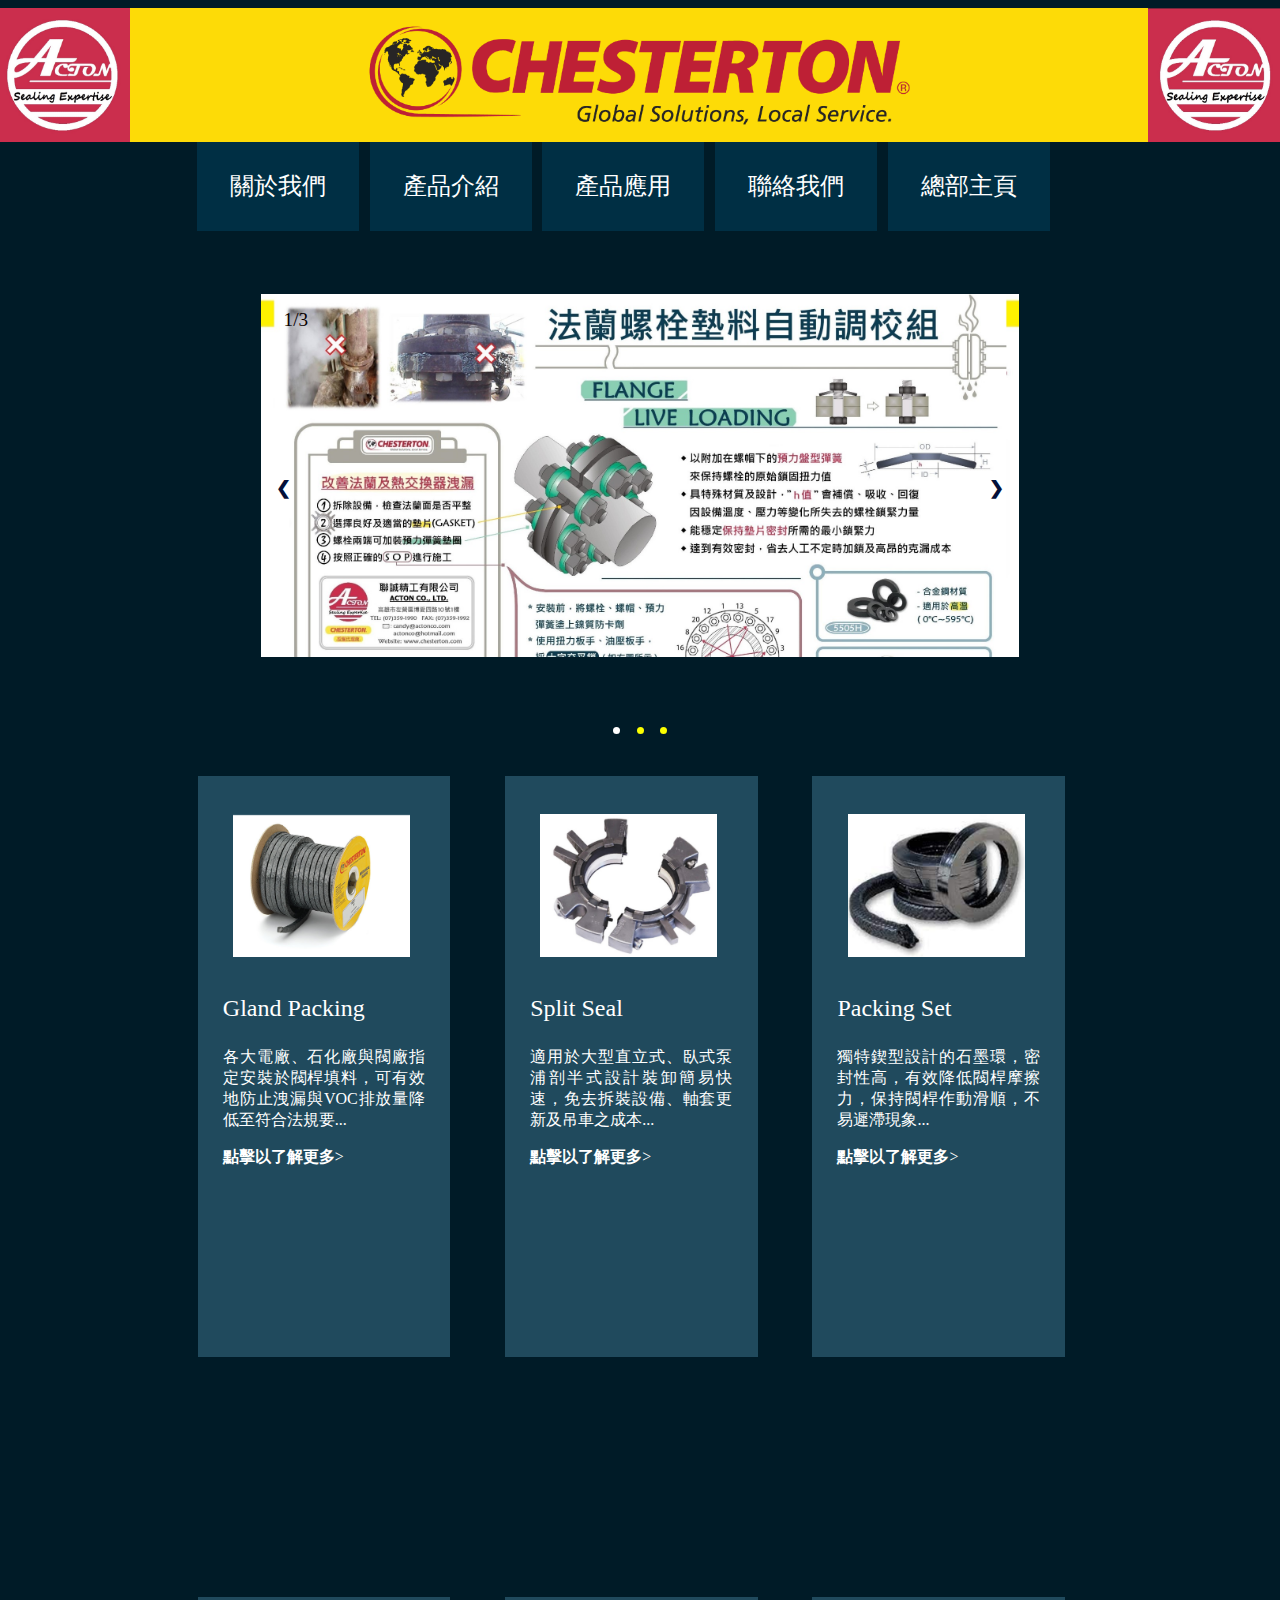
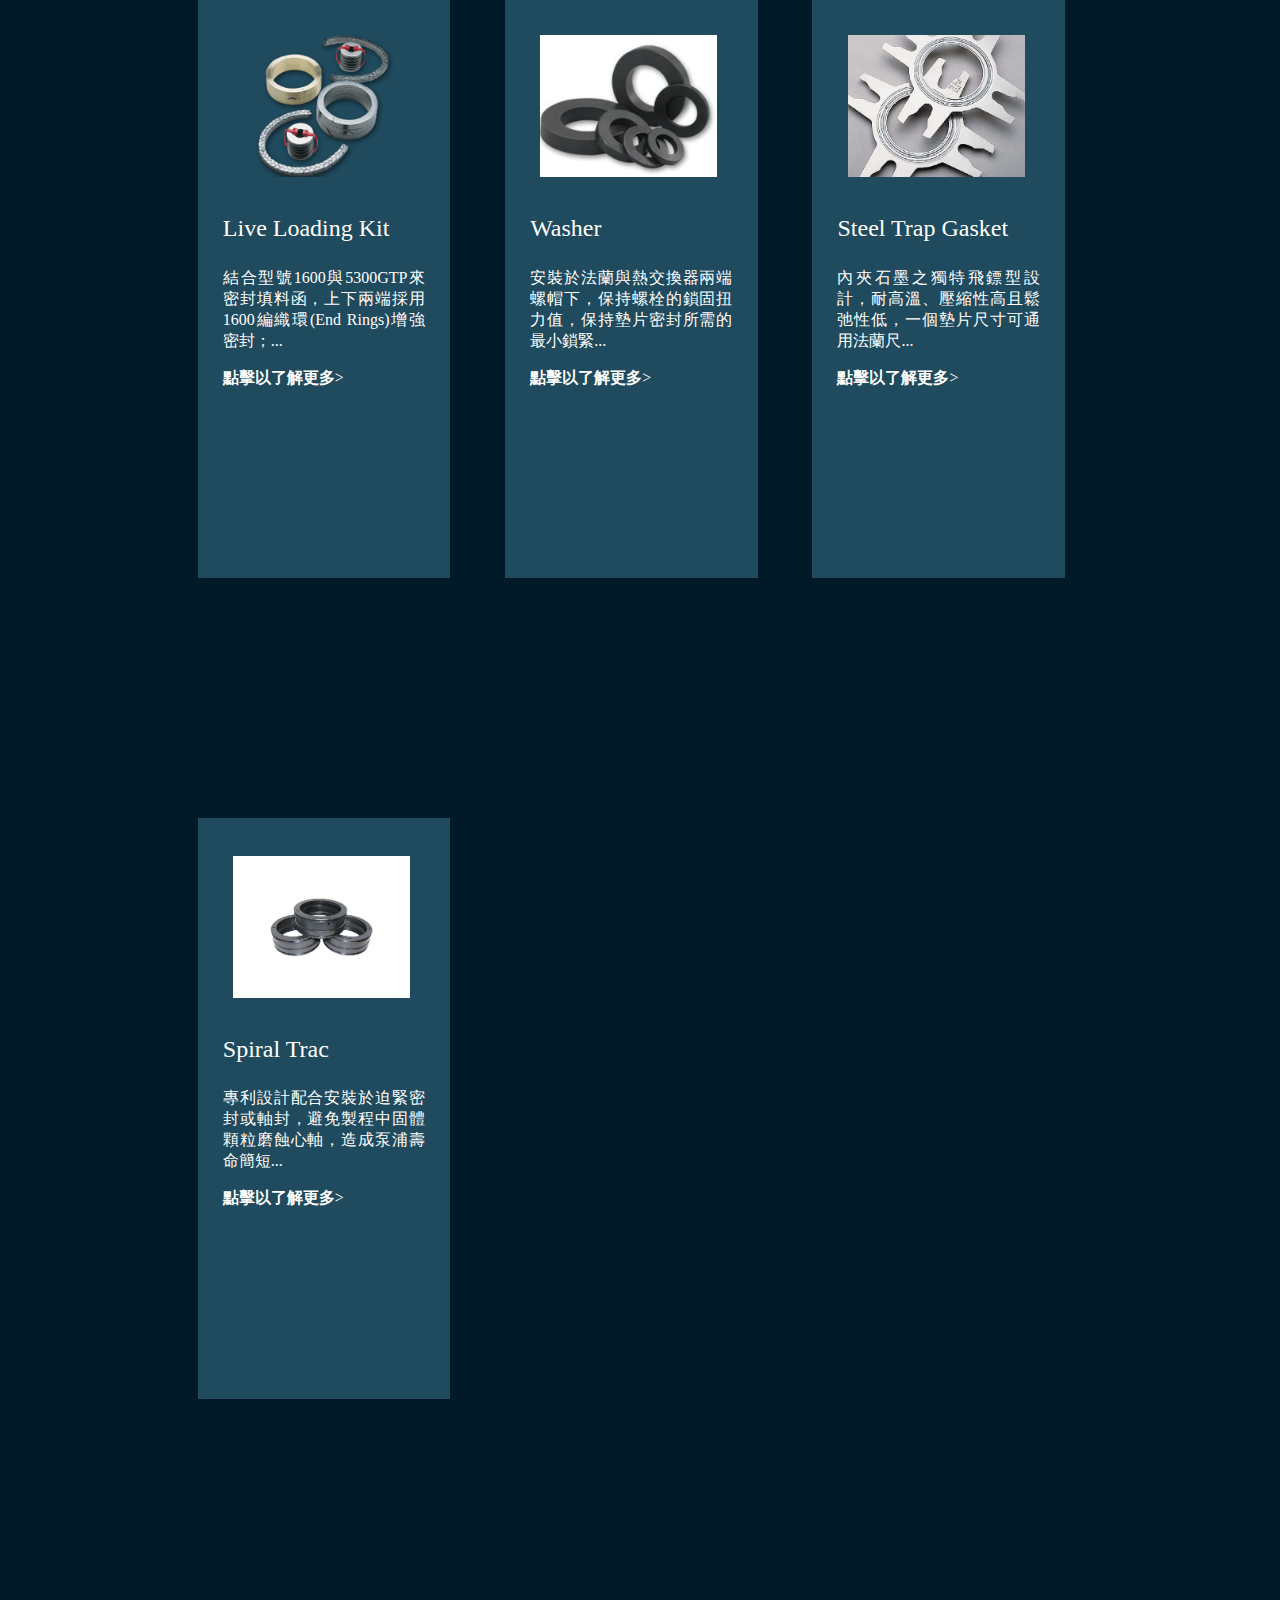
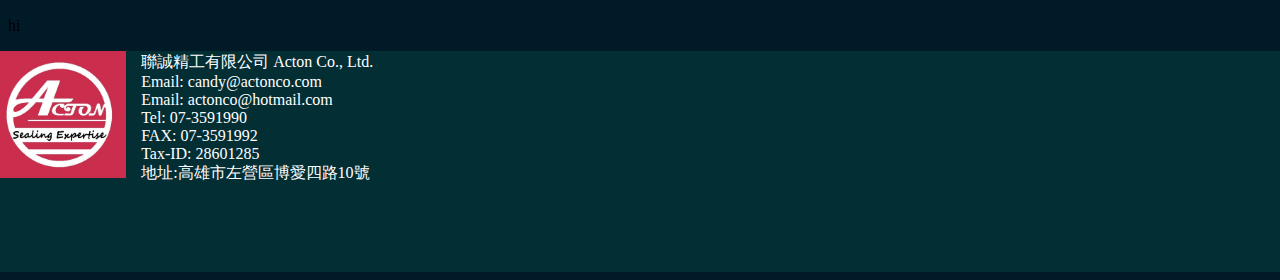
<file: index.html>
<HTML>
    <HEAD>
       <link rel="stylesheet" href="Website CSS.css">
       <link rel="icon" type="images/x-icon" href="Images/logo-1.jpg">
        <TITLE>Acton Co., Ltd. Home</TITLE>
    </HEAD>

    <!--CODE STARTS HERE-->
    <!--CODE STARTS HERE-->
    <!--CODE STARTS HERE-->
    <!--CODE STARTS HERE-->
    <!--CODE STARTS HERE-->
    
    <SCRIPT>
        let slideIndex = 1;

        function plusSlides(n) {
        showSlides(slideIndex += n);
        }

        function AutomatedSlide(){
            plusSlides(1);
        }

        function currentSlide(n) {
        showSlides(slideIndex = n);
        }

        const automateds = setInterval(AutomatedSlide, 5000);

        function showSlides(n) {
        let i;
        let slides = document.getElementsByClassName("slide");
        let dots = document.getElementsByClassName("dot");
        if (n > slides.length) {slideIndex = 1}
        if (n < 1) {slideIndex = slides.length}
        for (i = 0; i < slides.length; i++) {
            slides[i].style.display = "none";
        }
        for (i = 0; i < dots.length; i++) {
            dots[i].className = dots[i].className.replace(" active", "");
        }
        slides[slideIndex-1].style.display = "block";
        dots[slideIndex-1].className += " active";
        }

    </SCRIPT>
    <!--HTML STARTS HERE-->
    <!--HTML STARTS HERE-->
    <!--HTML STARTS HERE-->
    <!--HTML STARTS HERE-->
    <!--HTML STARTS HERE-->
    <BODY>
        <DIV>
        <!--Top Menu Bar-->
        <!--Top Menu Bar-->
        <IMG id='banner' src="Images/banner.png"></IMG>
        <DIV id="top-bar-pos" style="z-index: 2;">
            
            <DIV class="bar-container">
                <BUTTON class="menu-bar-btn">關於我們</BUTTON>
                    <DIV class="bar-content">
                        <A href="About us page.html">關於我們</A>
                    </DIV>
            </DIV>
            <DIV class="bar-container">
                <BUTTON class="menu-bar-btn">產品介紹</BUTTON>
                    <DIV class="bar-content">
                        
                        <A href="Gland Packing.html">密封填料</A>
                        <A href="Live Loading Kit.html">預力彈簧自動調校組件</A>
                        <A href="Packing Set.html" style="font-family: Century Gothic;">Packing Set</A>
                        <A href="Disc Spring.html">預力彈簧</A>
                        <A href="Steel Trap Gasket.html" style="font-family: Century Gothic;">Steel Trap Gasket墊片</A>
                        <A href="Split Seal.html">雙辦式軸封</A>
                        <A href="Spiral Trac.html">顆粒旋出器</A>

                    </DIV>
            </DIV> 
            <DIV class="bar-container">
                <BUTTON class="menu-bar-btn">產品應用</BUTTON>
                    <DIV class="bar-content">
                        <A href="Product-application.html">產品應用</A>
                    </DIV>
            </DIV> 
            <DIV class="bar-container">
                <BUTTON class="menu-bar-btn">聯絡我們</BUTTON>
                    <DIV class="bar-content">
                        <A href="Contact us.html">聯絡我們</A>
                    </DIV>
            </DIV> 
            <DIV class="bar-container">
                <BUTTON class="menu-bar-btn">總部主頁</BUTTON>
                    <DIV class="bar-content">
                        <A href="ACTON CO LTD website.html">聯誠主頁</A>
                        <A href="https://www.chesterton.com/en-us" style="font-family: century gothic;">Chesterton</A>
                    </DIV>
            </DIV> 
            
        </DIV>

        <!--Image Slide Show-->
        <!--Image Slide Show-->
        <DIV class="slideShowContainer">

            <DIV class="slide fade" style="display:block;">
                <DIV class="currentSlideNum">1/3</DIV>
                <IMG src="Images/Slideshow/Liveloading.jpg" style="max-width:100%"></IMG>
                <DIV class="caption"></DIV>
            </DIV>
            
            <DIV class="slide fade">
                <DIV class="currentSlideNum">2/3</DIV>
                <IMG src="Images/Slideshow/1622 slideversion.jpg" style="max-width:100%"></IMG>
                <DIV class="caption"></DIV>
            </DIV>

            <DIV class="slide fade">
                <DIV class="currentSlideNum">3/3</DIV>
                <IMG src="Images/Slideshow/Chesterton Logo.jpg" style="max-width:100%"></IMG>
                <DIV class="caption"></DIV>
            </DIV>

            <A class="prev" onclick="plusSlides(-1); clearInterval(automateds);">&#10094;</A>
            <A class="next" onclick="plusSlides(1); clearInterval(automateds);">&#10095;</A>
        </DIV>
        <DIV id="dotpos" style="text-align:center">
            <SPAN class="dot active" onclick="currentSlide(1);clearInterval(automateds);"></SPAN>
            <SPAN class="dot" onclick="currentSlide(2);clearInterval(automateds);"></SPAN>
            <SPAN class="dot" onclick="currentSlide(3);clearInterval(automateds);"></SPAN>
        </DIV>

        <!--Product Section-->
        <!--Product Section-->
        <DIV class="large-container">
            <A class="product-sect-container" href="Gland Packing.html">
                <IMG class="pic-in-container" src="Images/Product Section/1622 trimmed.png"></IMG>
                <DIV class="heading-in-container">Gland Packing</DIV>
                <DIV class="text-in-container">各大電廠、石化廠與閥廠指定安裝於閥桿填料，可有效地防止洩漏與VOC排放量降低至符合法規要...<P><B>點擊以了解更多</B>></P></DIV>
            </A>
            
            <A class="product-sect-container" href="Split Seal.html">
                <IMG class="pic-in-container" src="Images/Product Section/442.jpg"></IMG>
                <DIV class="heading-in-container">Split Seal</DIV>
                <DIV class="text-in-container">適用於大型直立式、臥式泵浦剖半式設計裝卸簡易快速，免去拆裝設備、軸套更新及吊車之成本...<P><B>點擊以了解更多</B>></P></DIV>
            </A>
            
            

            <A class="product-sect-container" href="Packing Set.html">
                <IMG class="pic-in-container"  src="Images/Product Section/5800 trimmed.jpg"></IMG>
                <DIV class="heading-in-container">Packing Set</DIV>
                <DIV class="text-in-container">獨特鍥型設計的石墨環，密封性高，有效降低閥桿摩擦力，保持閥桿作動滑順，不易遲滯現象...<P><B>點擊以了解更多</B>></P></DIV>
            </A> 
        </DIV>

        <DIV class="large-container">
            <A class="product-sect-container" href="Live Loading Kit.html">
                <IMG class="pic-in-container" src="Images/Product Section/5700B trimmed.png"></IMG>
                <DIV class="heading-in-container">Live Loading Kit</DIV>
                <DIV class="text-in-container">結合型號1600與5300GTP來密封填料函，上下兩端採用1600編織環(End Rings)增強密封；...<P><B>點擊以了解更多</B>></P></DIV>
            </A>
            
            <A class="product-sect-container" href="Disc Spring.html">
                <IMG class="pic-in-container" src="Images/Product Section/Disc spring.jpg"></IMG>
                <DIV class="heading-in-container">Washer</DIV>
                <DIV class="text-in-container">	安裝於法蘭與熱交換器兩端螺帽下，保持螺栓的鎖固扭力值，保持墊片密封所需的最小鎖緊...<P><B>點擊以了解更多</B>></P></DIV>
            </A>

            <A class="product-sect-container" href="Steel Trap Gasket.html">
                <IMG class="pic-in-container"  src="Images/Product Section/SteelTrap.jpg"></IMG>
                <DIV class="heading-in-container">Steel Trap Gasket</DIV>
                <DIV class="text-in-container">內夾石墨之獨特飛鏢型設計，耐高溫、壓縮性高且鬆弛性低，一個墊片尺寸可通用法蘭尺...<P><B>點擊以了解更多</B>></P></DIV>
            </A> 
        </DIV>

        <DIV class="large-container">
            <A class="product-sect-container" href="Spiral Trac.html">
                <IMG class="pic-in-container" src="Images/Product Section/Spiral Trac.jpg"></IMG>
                <DIV class="heading-in-container">Spiral Trac</DIV>
                <DIV class="text-in-container">專利設計配合安裝於迫緊密封或軸封，避免製程中固體顆粒磨蝕心軸，造成泵浦壽命簡短...<P><B>點擊以了解更多</B>></P></DIV>
            </A>
        </DIV>
    </DIV>
<P>hi</P>

        <DIV class="footer">
        <IMG class="footer-img" src="Images/logo-1.jpg"></IMG>
        <DIV class="text-container">
        <DIV class="footer-text">聯誠精工有限公司 Acton Co., Ltd.</DIV>
        <DIV class="footer-text">Email: candy@actonco.com</DIV>
        <DIV class="footer-text">Email: actonco@hotmail.com</DIV>
        <DIV class="footer-text">Tel: 07-3591990</DIV>
        <DIV class="footer-text">FAX: 07-3591992</DIV>
        <DIV class="footer-text">Tax-ID: 28601285</DIV>
        <DIV class="footer-text">地址:高雄市左營區博愛四路10號</DIV>
        </DIV>
        
</DIV>

    </BODY>
</HTML>
</file>
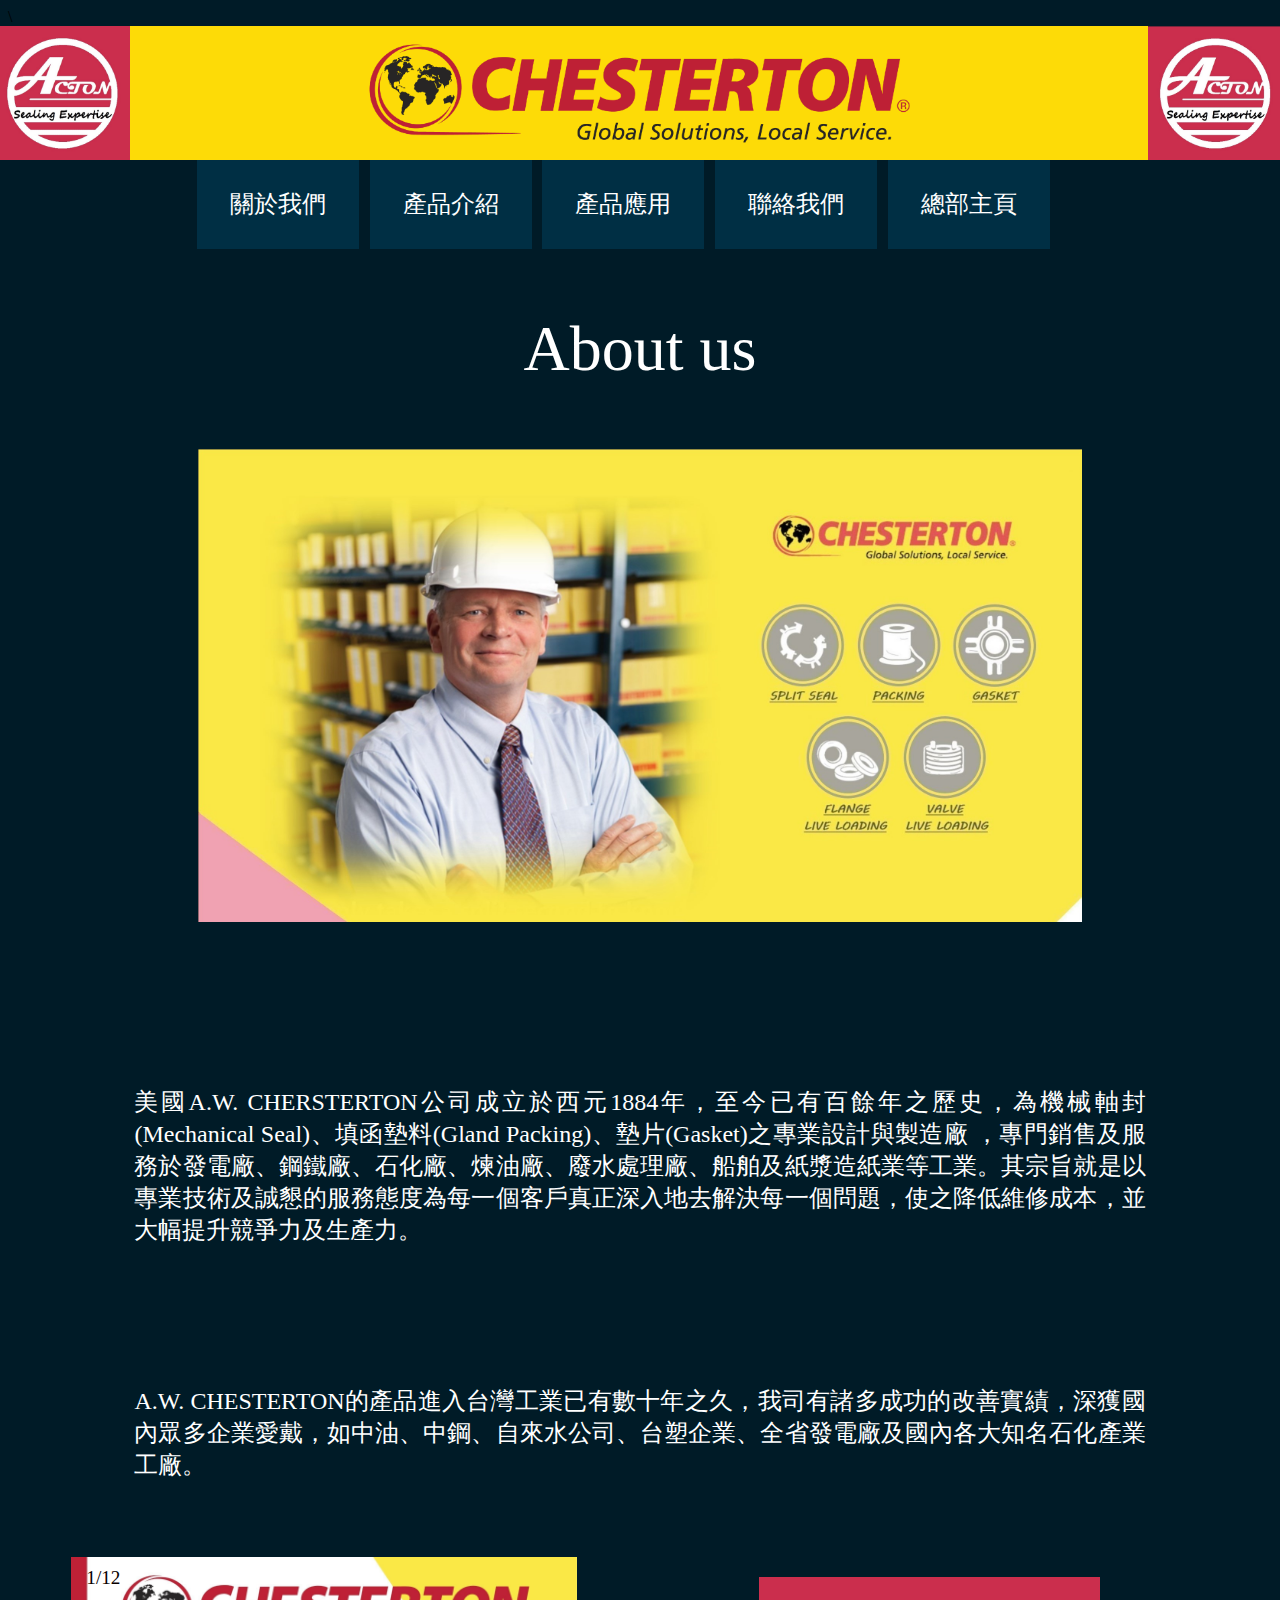
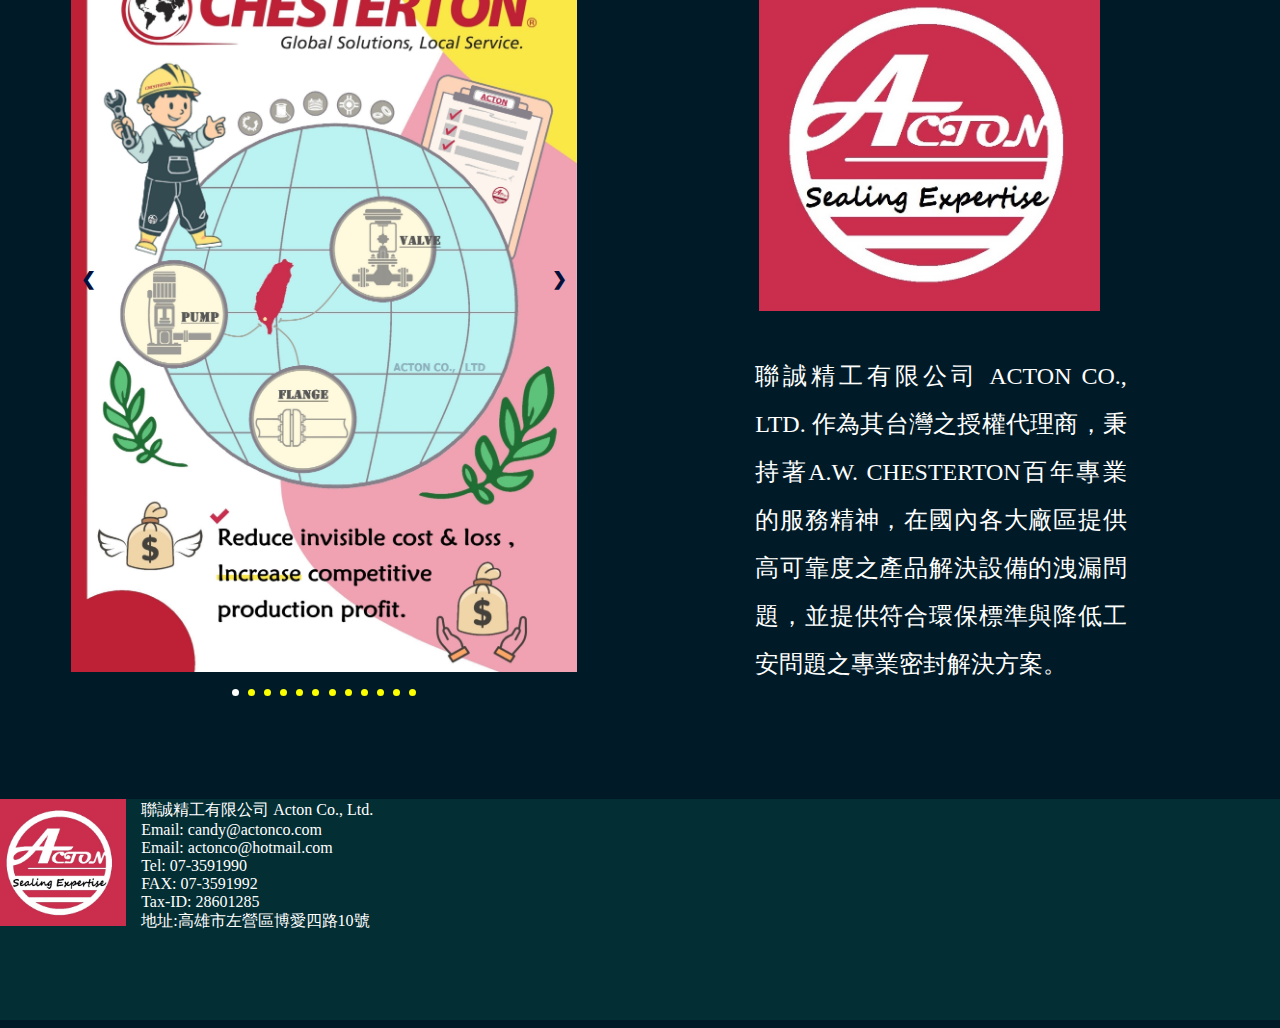
<file: About us page.html>
<HTML>
    <HEAD>
        <link rel="stylesheet" href="Website CSS.css">\
        <link rel="icon" type="images/x-icon" href="Images/logo-1.jpg">
        <TITLE>About Us</TITLE>
        <STYLE type="text/css">
            
            /*banner*/

    /* CSS for Menu Bar */


            .images{
                max-width: 70%;
                margin: 15%;
                margin-top: 5%;
                margin-bottom: 5%;
            }

    

            .Bodytext{
                max-width:100%;
                height:auto;
                padding-top:3%;
                padding-left: 10%;
                padding-right: 10%;
                padding-bottom: 3%;
                color: white;
                font-size: 150%;
                text-align: justify;
                font-family: century gothic;
            }

                      /* CSS for Slideshow */

            .slideShowContainer{
                max-width: 40%;
                position: relative;
                margin: 10% 15%;
                margin-left:5%;
                margin-top:3%;
                display: inline-block;
            }

            .slide{
                display: none;
            }

            .prev, .next{
                cursor: pointer;
                position: absolute;
                top: 40%;
                width: auto;
                height: auto;
                margin-top: -5%;
                padding: 10% 2%;
                color: rgb(3, 17, 58);
                font-weight: bold;
                font-size: 18px;
                transition: 0.6s ease;
                border-radius: 0 1% 1% 0;
                user-select: none;
            }
            
            .next{
                right: 0;
                border-radius: 1% 0 0 1%;
            }

            .prev:hover, .next:hover {
                background-color: rgba(98, 98, 98, 0.8);
            }

            .caption {
                color: #f2f2f2;
                font-size: 5%;
                padding: 2% 3%;
                position: absolute;
                bottom: 2%;
                width: 100%;
                text-align: center;
            }

            .currentSlideNum {
                color: #090000;
                font-size: 120%;
                padding: 2% 3%;
                position: absolute;
                top: 0;
                font-family:Century Gothic;
            }

            .dot {
                cursor: pointer;
                margin-top: 100%;
                position: relative;
                height: 7px;
                width: 7px;
                margin: 0 0.5%;
                background-color: rgb(251, 255, 0);
                border-radius: 50%;
                display: inline-block;
                transition: background-color 0.6s ease;
                z-index: 1;
            }

            #dotpos{
                position: absolute;
                width: 100%;
                margin-top: 2%;

            }
            .active, .dot:hover {
                background-color: #ffffff;
            }

            .fade {
                animation-name: fade;
                animation-duration: 1.5s;
            }

            @keyframes fade {
                from {opacity: .4}
                to {opacity: 1}
            }

            #large-container{
                max-width: 100%;
                width: 100%;
                height: auto;

            }

            
        </STYLE>


    </HEAD>
    <SCRIPT>
        let slideIndex = 1;

        function plusSlides(n) {
        showSlides(slideIndex += n);
        }

        function AutomatedSlide(){
            plusSlides(1);
        }

        function currentSlide(n) {
        showSlides(slideIndex = n);
        }

        const automateds = setInterval(AutomatedSlide, 7000);

        function showSlides(n) {
        let i;
        let slides = document.getElementsByClassName("slide");
        let dots = document.getElementsByClassName("dot");
        if (n > slides.length) {slideIndex = 1}
        if (n < 1) {slideIndex = slides.length}
        for (i = 0; i < slides.length; i++) {
            slides[i].style.display = "none";
        }
        for (i = 0; i < dots.length; i++) {
            dots[i].className = dots[i].className.replace(" active", "");
        }
        slides[slideIndex-1].style.display = "block";
        dots[slideIndex-1].className += " active";
        }
    </SCRIPT>
    <!--HTML STARTS HERE-->
    <!--HTML STARTS HERE-->
    <!--HTML STARTS HERE-->
    <!--HTML STARTS HERE-->
    <!--HTML STARTS HERE-->
    <BODY>
       <!--Top Menu Bar-->
    <!--Top Menu Bar-->        
    <IMG id='banner' src="Images/banner.png"></IMG>
    <DIV id="top-bar-pos">

        <DIV class="bar-container">
            <BUTTON class="menu-bar-btn">關於我們</BUTTON>
                <DIV class="bar-content">
                    <A href="About us page.html">關於我們</A>
                </DIV>
        </DIV>
        <DIV class="bar-container">
            <BUTTON class="menu-bar-btn">產品介紹</BUTTON>
                <DIV class="bar-content">
                    
                    <A href="Gland Packing.html">密封填料</A>
                    <A href="Live Loading Kit.html">預力彈簧自動調校組件</A>
                    <A href="Packing Set.html" style="font-family: Century Gothic;">Packing Set</A>
                    <A href="Disc Spring.html">預力彈簧</A>
                    <A href="Steel Trap Gasket.html" style="font-family: Century Gothic;">Steel Trap Gasket墊片</A>
                    <A href="Split Seal.html">雙辦式軸封</A>
                    <A href="Spiral Trac.html">顆粒旋出器</A>

                </DIV>
        </DIV> 
        <DIV class="bar-container">
            <BUTTON class="menu-bar-btn">產品應用</BUTTON>
                <DIV class="bar-content">
                    <A href="Product-application.html">產品應用</A>
                </DIV>
        </DIV> 
        <DIV class="bar-container">
            <BUTTON class="menu-bar-btn">聯絡我們</BUTTON>
                <DIV class="bar-content">
                    <A href="Contact us.html">聯絡我們</A>
                </DIV>
        </DIV> 
        <DIV class="bar-container">
            <BUTTON class="menu-bar-btn">總部主頁</BUTTON>
                <DIV class="bar-content">
                    <A href="ACTON CO LTD website.html">聯誠主頁</A>
                    <A href="https://www.chesterton.com/en-us" style="font-family: century gothic;">Chesterton</A>
                </DIV>
        </DIV> 
        
    </DIV>

        <!--Text-->
        <DIV class="Title">About us</DIV>
        <IMG src="Images/About us images/Screenshot 2023-03-09 120256.jpg" class="images"></IMG>
        <DIV class="Bodytext" style="margin-top:5%;">美國A.W. CHERSTERTON公司成立於西元1884年，至今已有百餘年之歷史，為機械軸封(Mechanical Seal)、填函墊料(Gland Packing)、墊片(Gasket)之專業設計與製造廠
            ，專門銷售及服務於發電廠、鋼鐵廠、石化廠、煉油廠、廢水處理廠、船舶及紙漿造紙業等工業。其宗旨就是以專業技術及誠懇的服務態度為每一個客戶真正深入地去解決每一個問題，使之降低維修成本，並大幅提升競爭力及生產力。
        </DIV>
        <DIV class="Bodytext"  style="margin-top:5%;">A.W. CHESTERTON的產品進入台灣工業已有數十年之久，我司有諸多成功的改善實績，深獲國內眾多企業愛戴，如中油、中鋼、自來水公司、台塑企業、全省發電廠及國內各大知名石化產業工廠。
        </DIV>
        <DIV class="slideShowContainer" >

            <DIV class="slide fade" style="display:block;">
                <DIV class="currentSlideNum">1/12</DIV>
                <IMG src="Images/About us images/1-封面.jpg" style="max-width:100%"></IMG>
                <DIV class="caption"></DIV>
            </DIV>
            
            <DIV class="slide fade">
                <DIV class="currentSlideNum">2/12</DIV>
                <IMG src="Images/About us images/2-abous us.jpg" style="max-width:100%"></IMG>
                <DIV class="caption"></DIV>
            </DIV>

            <DIV class="slide fade">
                <DIV class="currentSlideNum">3/12</DIV>
                <IMG src="Images/About us images/3-application.jpg" style="max-width:100%"></IMG>
                <DIV class="caption"></DIV>
            </DIV>

            <DIV class="slide fade">
                <DIV class="currentSlideNum">4/12</DIV>
                <IMG src="Images/About us images/4-1600 1622.jpg" style="max-width:100%"></IMG>
                <DIV class="caption"></DIV>
            </DIV>

            <DIV class="slide fade">
                <DIV class="currentSlideNum">5/12</DIV>
                <IMG src="Images/About us images/5-5800E.jpg" style="max-width:100%"></IMG>
                <DIV class="caption"></DIV>
            </DIV>

            <DIV class="slide fade">
                <DIV class="currentSlideNum">6/12</DIV>
                <IMG src="Images/About us images/6-5700B.jpg" style="max-width:100%"></IMG>
                <DIV class="caption"></DIV>
            </DIV>

            <DIV class="slide fade">
                <DIV class="currentSlideNum">7/12</DIV>
                <IMG src="Images/About us images/7-玻璃液位計.jpg" style="max-width:100%"></IMG>
                <DIV class="caption"></DIV>
            </DIV>
            
            <DIV class="slide fade">
                <DIV class="currentSlideNum">8/12</DIV>
                <IMG src="Images/About us images/8-5500 5505H.jpg" style="max-width:100%"></IMG>
                <DIV class="caption"></DIV>
            </DIV>

            <DIV class="slide fade">
                <DIV class="currentSlideNum">9/12</DIV>
                <IMG src="Images/About us images/9-gasket.jpg" style="max-width:100%"></IMG>
                <DIV class="caption"></DIV>
            </DIV>

            <DIV class="slide fade">
                <DIV class="currentSlideNum">10/12</DIV>
                <IMG src="Images/About us images/10-442.jpg" style="max-width:100%"></IMG>
                <DIV class="caption"></DIV>
            </DIV>

            <DIV class="slide fade">
                <DIV class="currentSlideNum">11/12</DIV>
                <IMG src="Images/About us images/11-spiral trac.jpg" style="max-width:100%"></IMG>
                <DIV class="caption"></DIV>
            </DIV>

            <DIV class="slide fade">
                <DIV class="currentSlideNum">12/12</DIV>
                <IMG src="Images/About us images/12-via acton.jpg" style="max-width:100%"></IMG>
                <DIV class="caption"></DIV>
            </DIV>

            <A class="prev" onclick="plusSlides(-1); clearInterval(automateds);">&#10094;</A>
            <A class="next" onclick="plusSlides(1); clearInterval(automateds);">&#10095;</A>
            <DIV id="dotpos" style="text-align:center">
                <SPAN class="dot active" onclick="currentSlide(1);clearInterval(automateds);"></SPAN>
                <SPAN class="dot" onclick="currentSlide(2);clearInterval(automateds);"></SPAN>
                <SPAN class="dot" onclick="currentSlide(3);clearInterval(automateds);"></SPAN>
                <SPAN class="dot" onclick="currentSlide(4);clearInterval(automateds);"></SPAN>
                <SPAN class="dot" onclick="currentSlide(5);clearInterval(automateds);"></SPAN>
                <SPAN class="dot" onclick="currentSlide(6);clearInterval(automateds);"></SPAN>
                <SPAN class="dot" onclick="currentSlide(7);clearInterval(automateds);"></SPAN>
                <SPAN class="dot" onclick="currentSlide(8);clearInterval(automateds);"></SPAN>
                <SPAN class="dot" onclick="currentSlide(9);clearInterval(automateds);"></SPAN>
                <SPAN class="dot" onclick="currentSlide(10);clearInterval(automateds);"></SPAN>
                <SPAN class="dot" onclick="currentSlide(11);clearInterval(automateds);"></SPAN>
                <SPAN class="dot" onclick="currentSlide(12);clearInterval(automateds);"></SPAN>
            </DIV>
        </DIV>
        <DIV style="display:inline-block; width:30%;">
        <IMG class="img" src="Images/logo-1.jpg" style="display: inline-block; width: 90%; ;max-width: 90%; position:relative; bottom: 30%; margin:5% 3%; right: 6%;"></IMG>

        <DIV class="Bodytext" style="display:inline-block; position:relative; padding: 1%; right: 5%; line-height: 2em;">聯誠精工有限公司 ACTON CO., LTD. 作為其台灣之授權代理商，秉持著A.W. CHESTERTON百年專業的服務精神，在國內各大廠區提供高可靠度之產品解決設備的洩漏問題，並提供符合環保標準與降低工安問題之專業密封解決方案。
        </DIV>
        </DIV>
        

        <DIV class="footer">
            <IMG class="footer-img" src="Images/logo-1.jpg"></IMG>
            <DIV class="text-container">
            <DIV class="footer-text">聯誠精工有限公司 Acton Co., Ltd.</DIV>
            <DIV class="footer-text">Email: candy@actonco.com</DIV>
            <DIV class="footer-text">Email: actonco@hotmail.com</DIV>
            <DIV class="footer-text">Tel: 07-3591990</DIV>
            <DIV class="footer-text">FAX: 07-3591992</DIV>
            <DIV class="footer-text">Tax-ID: 28601285</DIV>
            <DIV class="footer-text">地址:高雄市左營區博愛四路10號</DIV>
            </DIV>
            
    </DIV>
    </BODY>
</HTML>
</file>
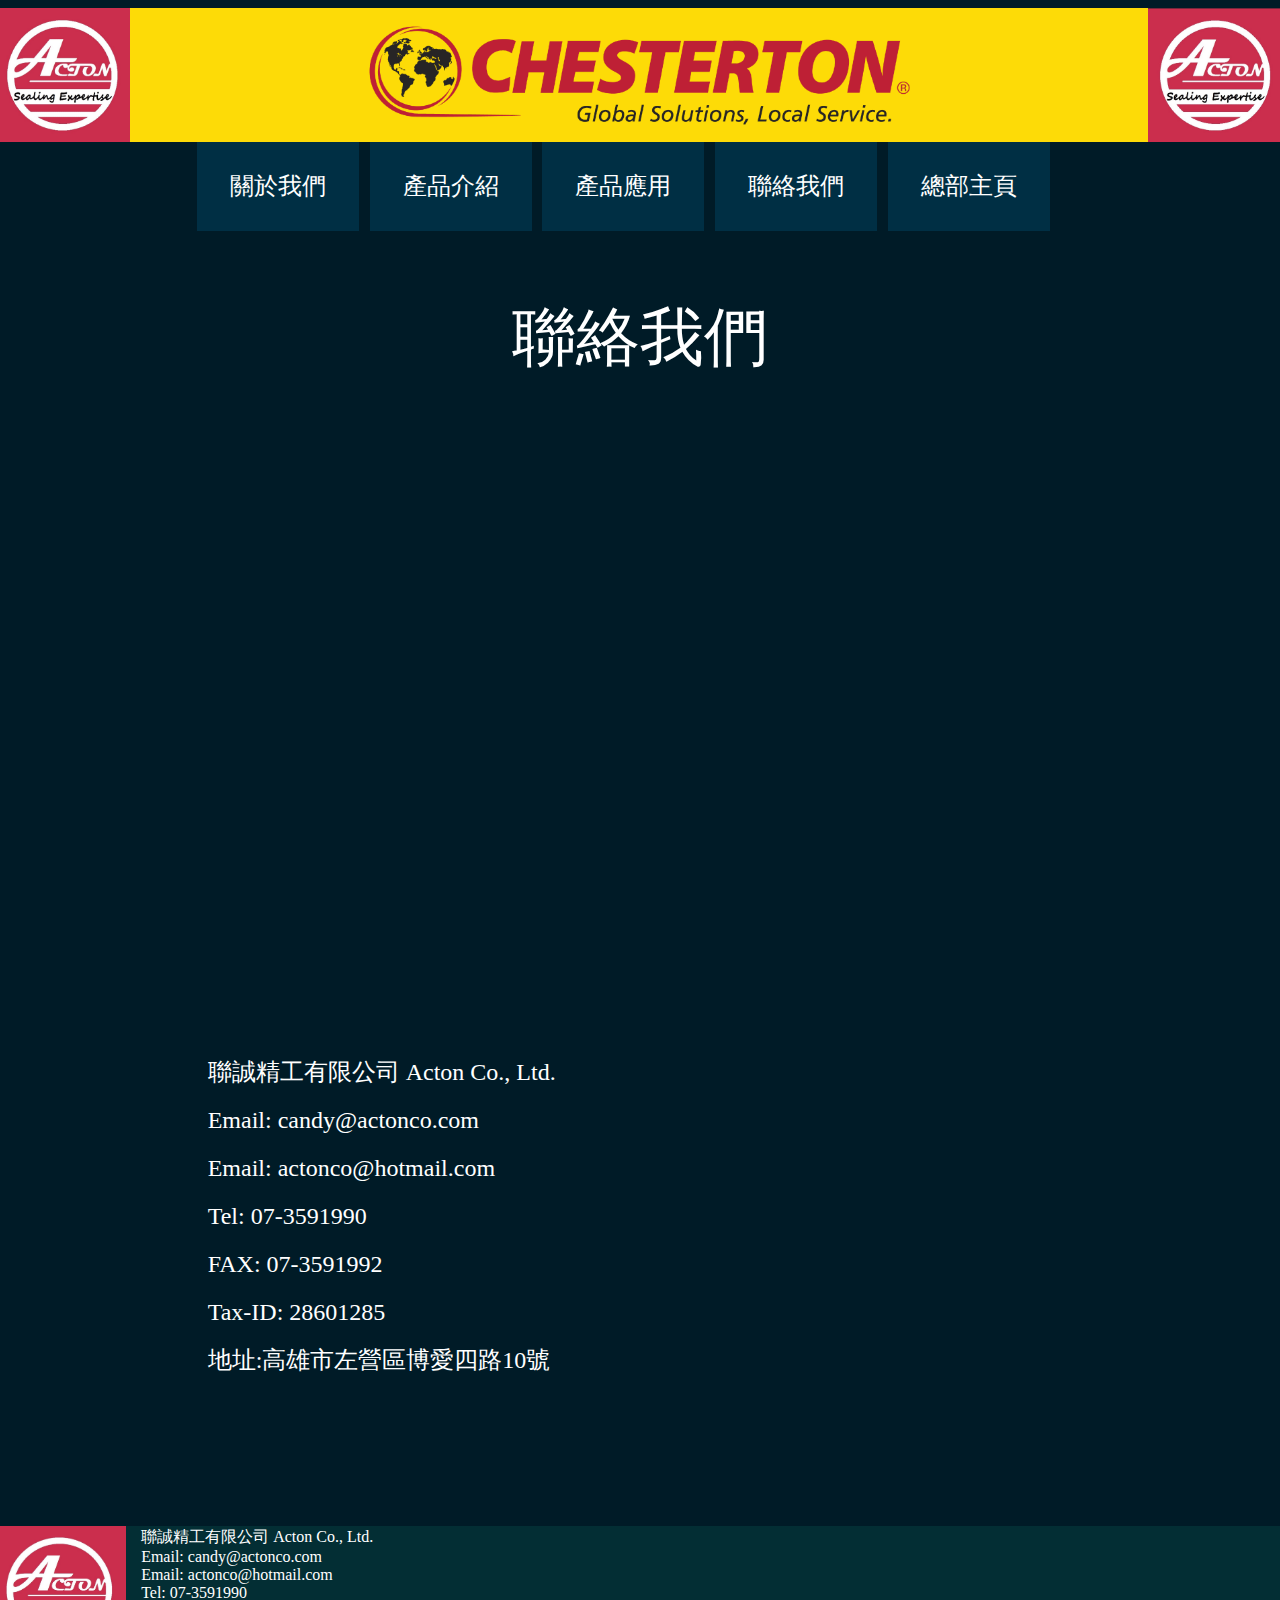
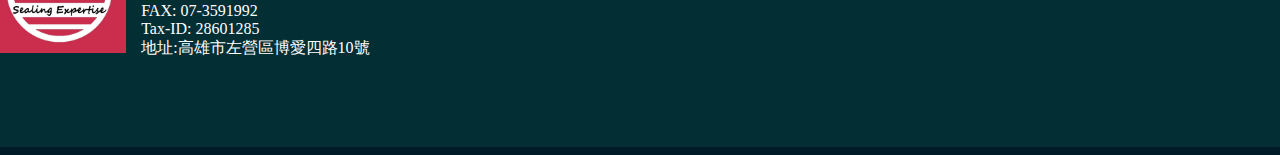
<file: Contact us.html>
<HTML>
    <HEAD>
        <link rel="icon" type="images/x-icon" href="Images/logo-1.jpg">
        <STYLE type="text/css">
            #map{
                position: relative;
                display: inline-block;
                margin-top: 10%;
                margin-left: 2%;
            }
        </STYLE>
        <TITLE>Contact Us</TITLE>
        <link rel="stylesheet" href="Website CSS.css">
        </HEAD>
        

            <BODY>

<!--Top Menu Bar-->
<!--Top Menu Bar-->
<IMG id='banner' src="Images/banner.png"></IMG>
<DIV id="top-bar-pos">
    
    <DIV class="bar-container">
        <BUTTON class="menu-bar-btn">關於我們</BUTTON>
            <DIV class="bar-content">
                <A href="About us page.html">關於我們</A>
            </DIV>
    </DIV>
    <DIV class="bar-container">
        <BUTTON class="menu-bar-btn">產品介紹</BUTTON>
            <DIV class="bar-content">
                
                <A href="Gland Packing.html">密封填料</A>
                <A href="Live Loading Kit.html">預力彈簧自動調校組件</A>
                <A href="Packing Set.html" style="font-family: Century Gothic;">Packing Set</A>
                <A href="Disc Spring.html">預力彈簧</A>
                <A href="Steel Trap Gasket.html" style="font-family: Century Gothic;">Steel Trap Gasket墊片</A>
                <A href="Split Seal.html">雙辦式軸封</A>
                <A href="Spiral Trac.html">顆粒旋出器</A>

            </DIV>
    </DIV> 
    <DIV class="bar-container">
        <BUTTON class="menu-bar-btn">產品應用</BUTTON>
            <DIV class="bar-content">
                <A href="Product-application.html">產品應用</A>
            </DIV>
    </DIV> 
    <DIV class="bar-container">
        <BUTTON class="menu-bar-btn">聯絡我們</BUTTON>
            <DIV class="bar-content">
                <A href="Contact us.html">聯絡我們</A>
            </DIV>
    </DIV> 
    <DIV class="bar-container">
        <BUTTON class="menu-bar-btn">總部主頁</BUTTON>
            <DIV class="bar-content">
                <A href="ACTON CO LTD website.html">聯誠主頁</A>
                <A href="https://www.chesterton.com/en-us" style="font-family: century gothic;">Chesterton</A>
            </DIV>
    </DIV> 


</DIV>

<DIV class="Title">聯絡我們</DIV>

<DIV width="80%" style="margin:0 5%;">
    <iframe id="map" top="50%" src="https://www.google.com/maps/embed?pb=!1m18!1m12!1m3!1d975.0376871135436!2d120.31012449720222!3d22.681660837109767!2m3!1f0!2f0!3f0!3m2!1i1024!2i768!4f13.1!3m3!1m2!1s0x346e056da1fadd79%3A0x7b8fbbb06b91410e!2sNo.%2010%2C%20Bo&#39;ai%204th%20Rd%2C%20Zuoying%20District%2C%20Kaohsiung%20City%2C%20813!5e0!3m2!1sen!2stw!4v1680245072149!5m2!1sen!2stw" width="600" height="450" style="border:0;" allowfullscreen="" loading="lazy" referrerpolicy="no-referrer-when-downgrade"></iframe>
  
    <DIV class="Bodytext" style="display:inline-block; position:relative; left:2%; bottom:100%; line-height: 2em;">
        <P style="line-height: 1em;">聯誠精工有限公司 Acton Co., Ltd.</P>
        <P style="line-height: 1em;">Email: candy@actonco.com</P>
        <P style="line-height: 1em;">Email: actonco@hotmail.com</P>
        <P style="line-height: 1em;">Tel: 07-3591990</P>
        <P style="line-height: 1em;">FAX: 07-3591992</P>
        <P style="line-height: 1em;">Tax-ID: 28601285</P>
        <P style="line-height: 1em;">地址:高雄市左營區博愛四路10號</P>
        <BR></BR>
    </DIV>
</DIV>


<DIV class="footer">
        <IMG class="footer-img" src="Images/logo-1.jpg"></IMG>
        <DIV class="text-container">
        <DIV class="footer-text">聯誠精工有限公司 Acton Co., Ltd.</DIV>
        <DIV class="footer-text">Email: candy@actonco.com</DIV>
        <DIV class="footer-text">Email: actonco@hotmail.com</DIV>
        <DIV class="footer-text">Tel: 07-3591990</DIV>
        <DIV class="footer-text">FAX: 07-3591992</DIV>
        <DIV class="footer-text">Tax-ID: 28601285</DIV>
        <DIV class="footer-text">地址:高雄市左營區博愛四路10號</DIV>
        </DIV>
        
</DIV>
</file>
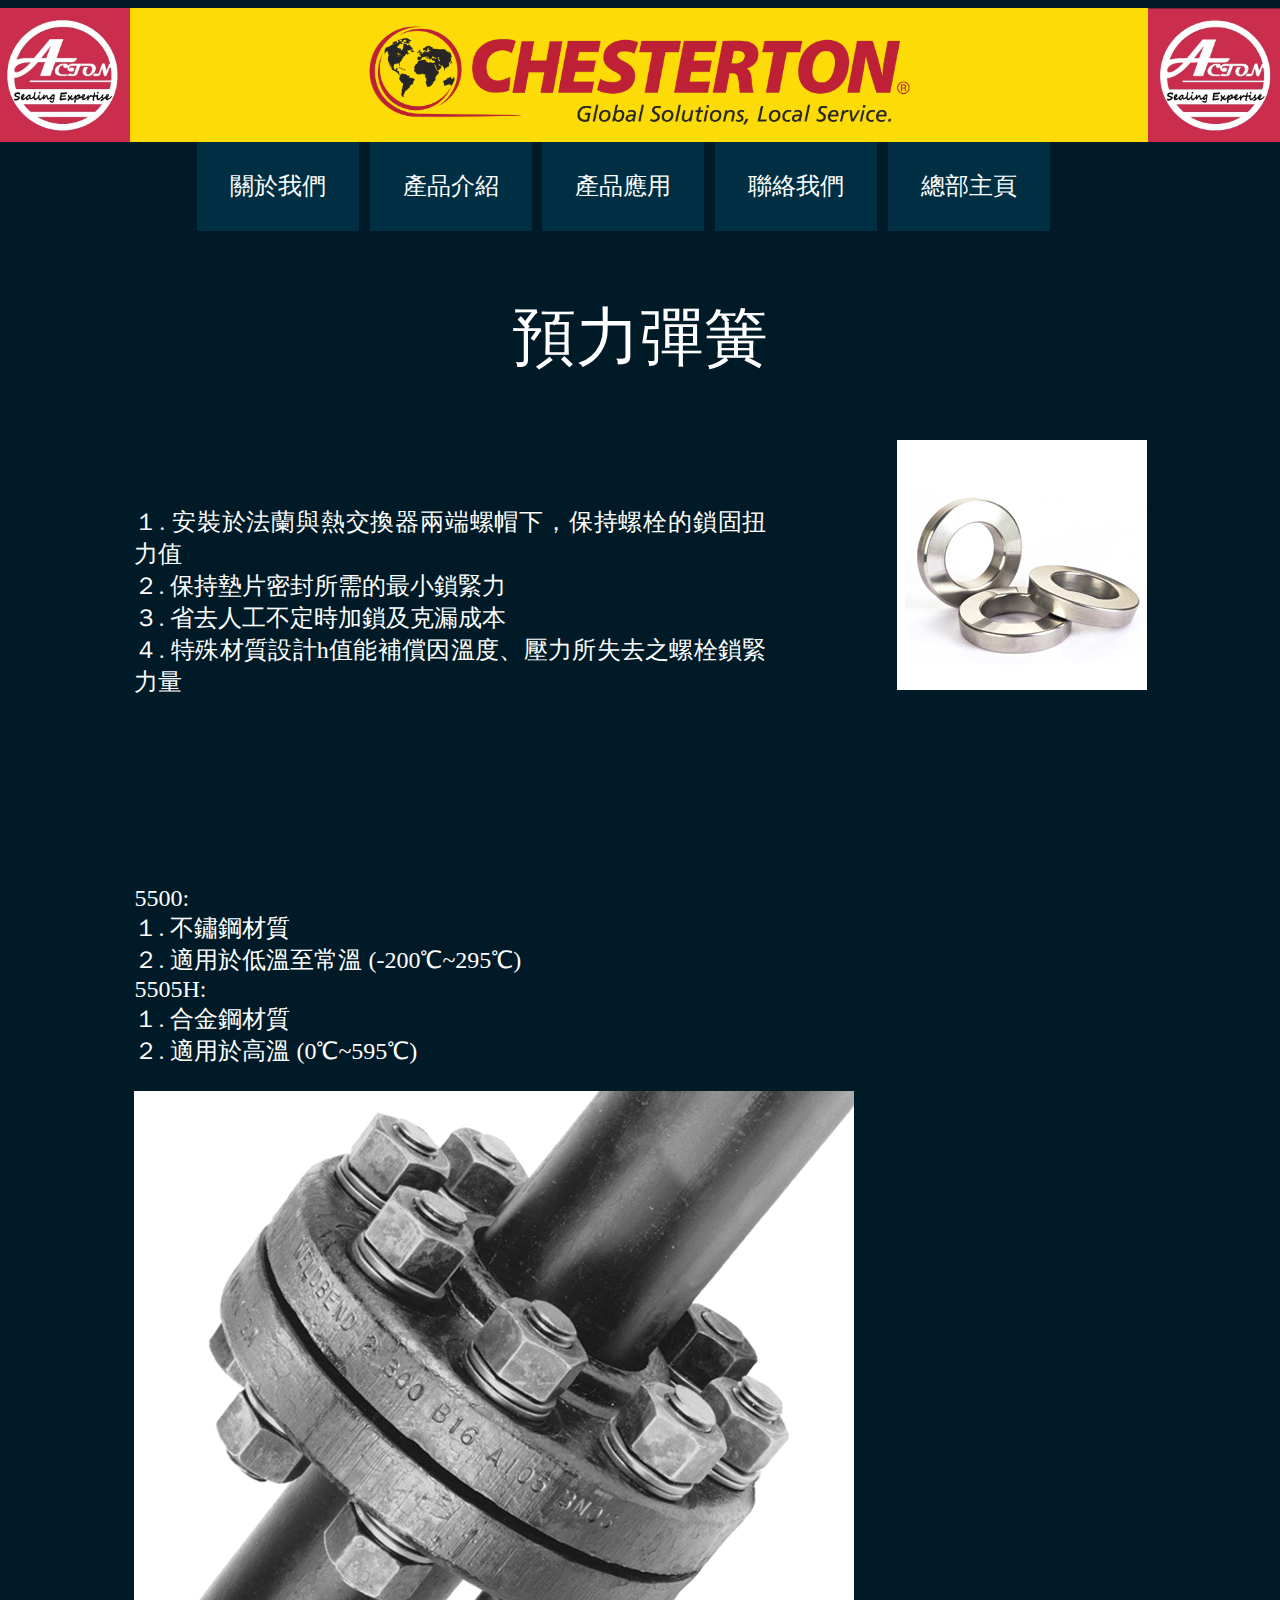
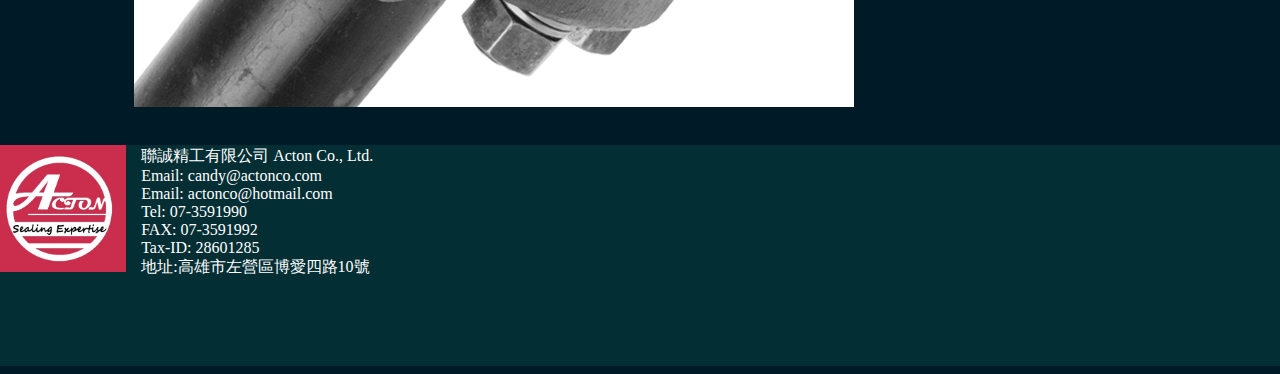
<file: Disc Spring.html>
<HTML>
    <HEAD>
        <link rel="stylesheet" href="Website CSS.css">
        <link rel="icon" type="images/x-icon" href="Images/logo-1.jpg">
        <TITLE>Disc Spring</TITLE>
        
        </HEAD>


            <BODY>

<!--Top Menu Bar-->
<!--Top Menu Bar-->
<IMG id='banner' src="Images/banner.png"></IMG>
<DIV id="top-bar-pos">

    <DIV class="bar-container">
        <BUTTON class="menu-bar-btn">關於我們</BUTTON>
            <DIV class="bar-content">
                <A href="About us page.html">關於我們</A>
            </DIV>
    </DIV>
    <DIV class="bar-container">
        <BUTTON class="menu-bar-btn">產品介紹</BUTTON>
            <DIV class="bar-content">
                
                <A href="Gland Packing.html">密封填料</A>
                <A href="Live Loading Kit.html">預力彈簧自動調校組件</A>
                <A href="Packing Set.html" style="font-family: Century Gothic;">Packing Set</A>
                <A href="Disc Spring.html">預力彈簧</A>
                <A href="Steel Trap Gasket.html" style="font-family: Century Gothic;">Steel Trap Gasket墊片</A>
                <A href="Split Seal.html">雙辦式軸封</A>
                <A href="Spiral Trac.html">顆粒旋出器</A>

            </DIV>
    </DIV> 
    <DIV class="bar-container">
        <BUTTON class="menu-bar-btn">產品應用</BUTTON>
            <DIV class="bar-content">
                <A href="Product-application.html">產品應用</A>
            </DIV>
    </DIV> 
    <DIV class="bar-container">
        <BUTTON class="menu-bar-btn">聯絡我們</BUTTON>
            <DIV class="bar-content">
                <A href="Contact us.html">聯絡我們</A>
            </DIV>
    </DIV> 
    <DIV class="bar-container">
        <BUTTON class="menu-bar-btn">總部主頁</BUTTON>
            <DIV class="bar-content">
                <A href="ACTON CO LTD website.html">聯誠主頁</A>
                <A href="https://www.chesterton.com/en-us" style="font-family: century gothic;">Chesterton</A>
            </DIV>
    </DIV> 



    </DIV>

    <DIV class="Title">預力彈簧</DIV>
    <DIV class="Bodytext" style="display:inline-block; width:50%;">
        <P style="line-height: 1em;">
    <DIV> １.	安裝於法蘭與熱交換器兩端螺帽下，保持螺栓的鎖固扭力值</DIV>
    <DIV> ２.	保持墊片密封所需的最小鎖緊力</DIV>
    <DIV> ３.	省去人工不定時加鎖及克漏成本</DIV>
    <DIV>４.	特殊材質設計h值能補償因溫度、壓力所失去之螺栓鎖緊力量</DIV>
    </P>
    </DIV>
    <IMG class="images" src="Images/Product Section/flange_washers.jpg"></IMG>

    <DIV class="Bodytext" style="display:inline-block; width:50%; margin-top:5%;">
            <P style="line-height: 1em;">
                <DIV>5500:</DIV>
                <DIV>１.	不鏽鋼材質</DIV>
                <DIV>２.	適用於低溫至常溫 (-200℃~295℃)</DIV>
                <DIV>5505H:</DIV>
                <DIV>１.	合金鋼材質</DIV>
                <DIV>２.	適用於高溫 (0℃~595℃)</DIV>
            </P>
            <IMG src="Images/Product Section/Flange_Sealing.png">
            </IMG>
    </DIV>


        
    <DIV class="footer">
        <IMG class="footer-img" src="Images/logo-1.jpg"></IMG>
        <DIV class="text-container">
        <DIV class="footer-text">聯誠精工有限公司 Acton Co., Ltd.</DIV>
        <DIV class="footer-text">Email: candy@actonco.com</DIV>
        <DIV class="footer-text">Email: actonco@hotmail.com</DIV>
        <DIV class="footer-text">Tel: 07-3591990</DIV>
        <DIV class="footer-text">FAX: 07-3591992</DIV>
        <DIV class="footer-text">Tax-ID: 28601285</DIV>
        <DIV class="footer-text">地址:高雄市左營區博愛四路10號</DIV>
        </DIV>
        
</DIV>
</file>
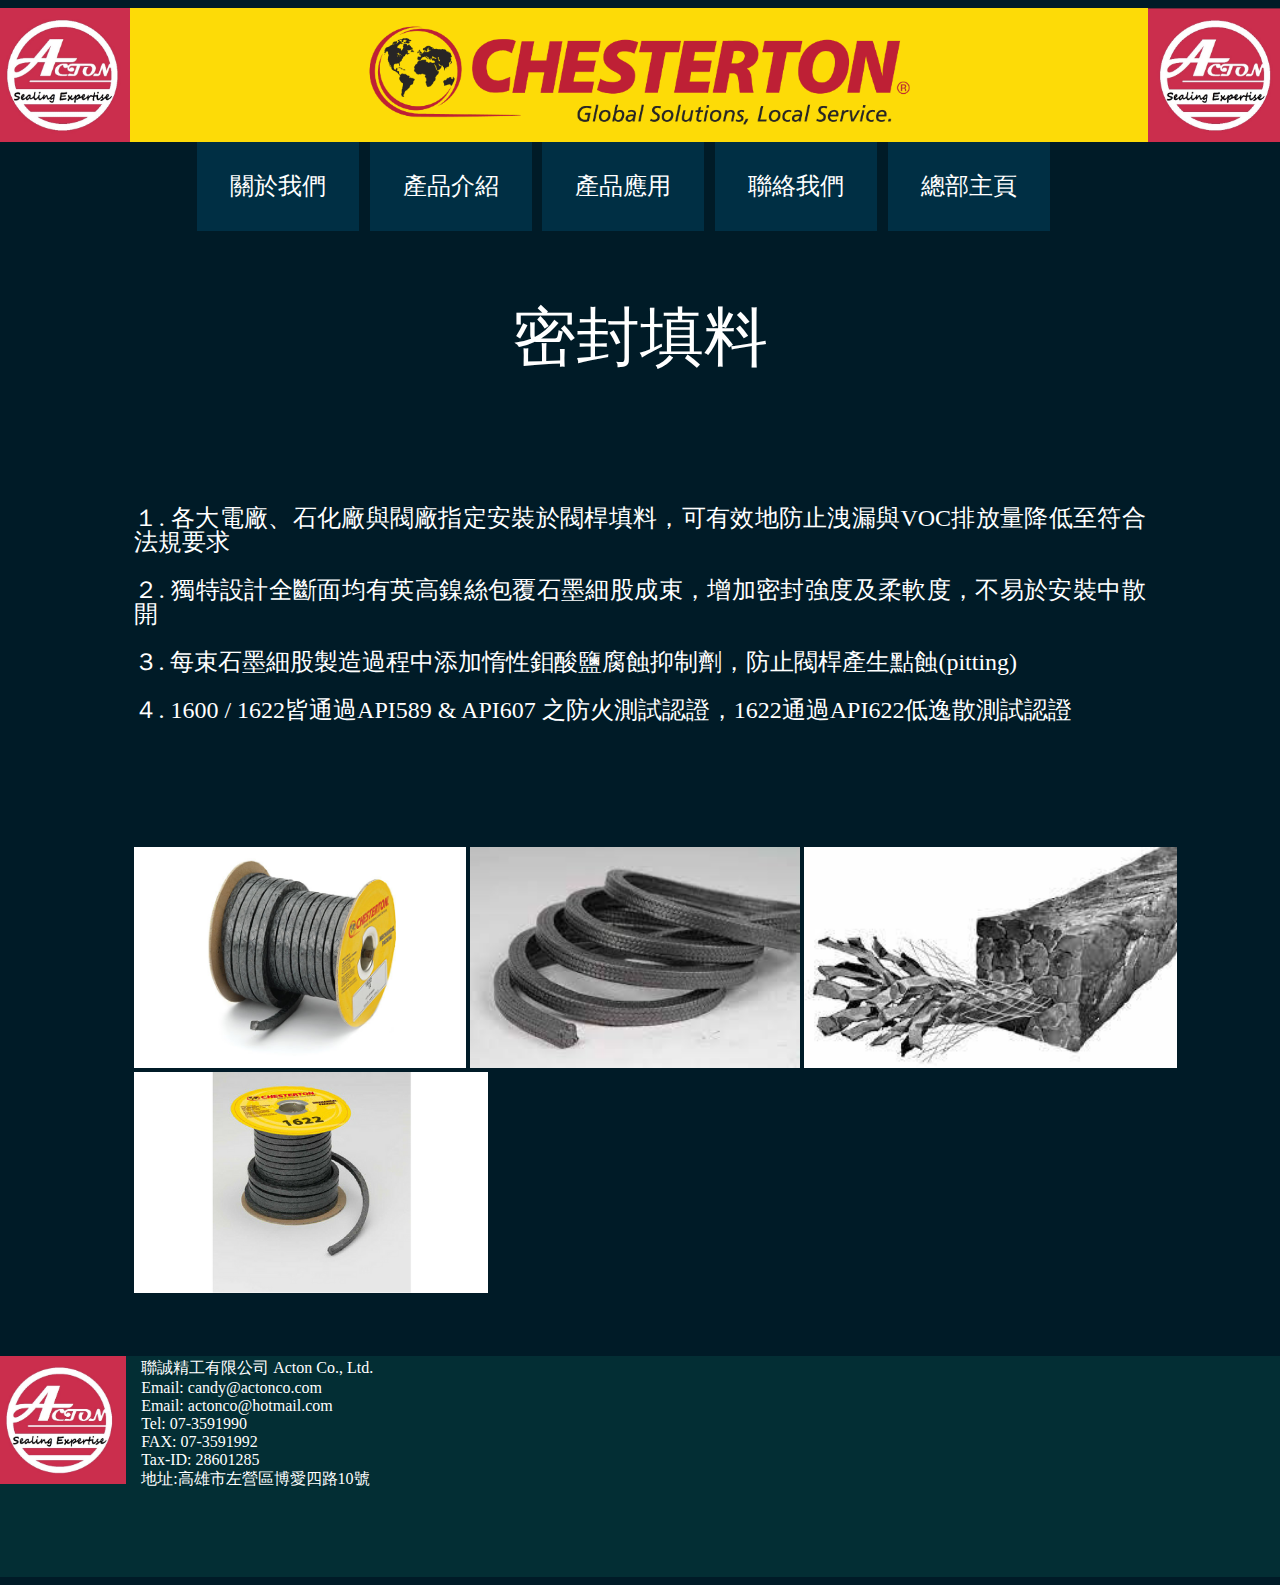
<file: Gland Packing.html>
<HTML>
    <HEAD>
        <link rel="stylesheet" href="Website CSS.css">
        <link rel="icon" type="images/x-icon" href="Images/logo-1.jpg">
        <TITLE>Gland Packing</TITLE>
        <STYLE type="text/css">
            /*banner*/
            body {
                overflow-x: hidden;
                background-color:#001b27;
            }   


            .bar-container{
                position: relative;
                display: inline-block;
                max-width: 20%;
                max-height:10%;
                padding-inline:3%;
            }
            </STYLE>
        </HEAD>


            <BODY>

<!--Top Menu Bar-->
<!--Top Menu Bar-->
<IMG id='banner' src="Images/banner.png"></IMG>
<DIV id="top-bar-pos">

    <DIV class="bar-container">
        <BUTTON class="menu-bar-btn">關於我們</BUTTON>
            <DIV class="bar-content">
                <A href="About us page.html">關於我們</A>
            </DIV>
    </DIV>
    <DIV class="bar-container">
        <BUTTON class="menu-bar-btn">產品介紹</BUTTON>
            <DIV class="bar-content">
                
                <A href="Gland Packing.html">密封填料</A>
                <A href="Live Loading Kit.html">預力彈簧自動調校組件</A>
                <A href="Packing Set.html" style="font-family: Century Gothic;">Packing Set</A>
                <A href="Disc Spring.html">預力彈簧</A>
                <A href="Steel Trap Gasket.html" style="font-family: Century Gothic;">Steel Trap Gasket墊片</A>
                <A href="Split Seal.html">雙辦式軸封</A>
                <A href="Spiral Trac.html">顆粒旋出器</A>

            </DIV>
    </DIV> 
    <DIV class="bar-container">
        <BUTTON class="menu-bar-btn">產品應用</BUTTON>
            <DIV class="bar-content">
                <A href="Product-application.html">產品應用</A>
            </DIV>
    </DIV> 
    <DIV class="bar-container">
        <BUTTON class="menu-bar-btn">聯絡我們</BUTTON>
            <DIV class="bar-content">
                <A href="Contact us.html">聯絡我們</A>
            </DIV>
    </DIV> 
    <DIV class="bar-container">
        <BUTTON class="menu-bar-btn">總部主頁</BUTTON>
            <DIV class="bar-content">
                <A href="ACTON CO LTD website.html">聯誠主頁</A>
                <A href="https://www.chesterton.com/en-us" style="font-family: century gothic;">Chesterton</A>
            </DIV>
    </DIV> 
</DIV>
<DIV class="Title">密封填料</DIV>
<DIV class="Bodytext"><P style="line-height: 1em;">１.	各大電廠、石化廠與閥廠指定安裝於閥桿填料，可有效地防止洩漏與VOC排放量降低至符合法規要求</P>
    <P style="line-height: 1em;">２.	獨特設計全斷面均有英高鎳絲包覆石墨細股成束，增加密封強度及柔軟度，不易於安裝中散開</P>
    <P style="line-height: 1em;">３.	每束石墨細股製造過程中添加惰性鉬酸鹽腐蝕抑制劑，防止閥桿產生點蝕(pitting)</P>
    <P style="line-height: 1em;">４.	1600 / 1622皆通過API589 & API607 之防火測試認證，1622通過API622低逸散測試認證</P>
    </DIV>

<DIV style="margin: 5%; margin-left:10%;">
    <IMG class="images" src="Images/Gland Packing/88OOLB4X_1622.jpg" height="25%"></IMG>
    <IMG class="images" src="Images/Gland Packing/images (1).jpg" height="25%" ></IMG>
    <IMG class="images" src="Images/Gland Packing/images.jpg"  height="25%"></IMG>
    <IMG class="images" src="Images/Product Section/1600/Untitled-design-1.png" height="25%"></IMG>
</DIV>




<DIV class="footer">
    <IMG class="footer-img" src="Images/logo-1.jpg"></IMG>
    <DIV class="text-container">
    <DIV class="footer-text">聯誠精工有限公司 Acton Co., Ltd.</DIV>
    <DIV class="footer-text">Email: candy@actonco.com</DIV>
    <DIV class="footer-text">Email: actonco@hotmail.com</DIV>
    <DIV class="footer-text">Tel: 07-3591990</DIV>
    <DIV class="footer-text">FAX: 07-3591992</DIV>
    <DIV class="footer-text">Tax-ID: 28601285</DIV>
    <DIV class="footer-text">地址:高雄市左營區博愛四路10號</DIV>
    </DIV>
    
</DIV>
</file>
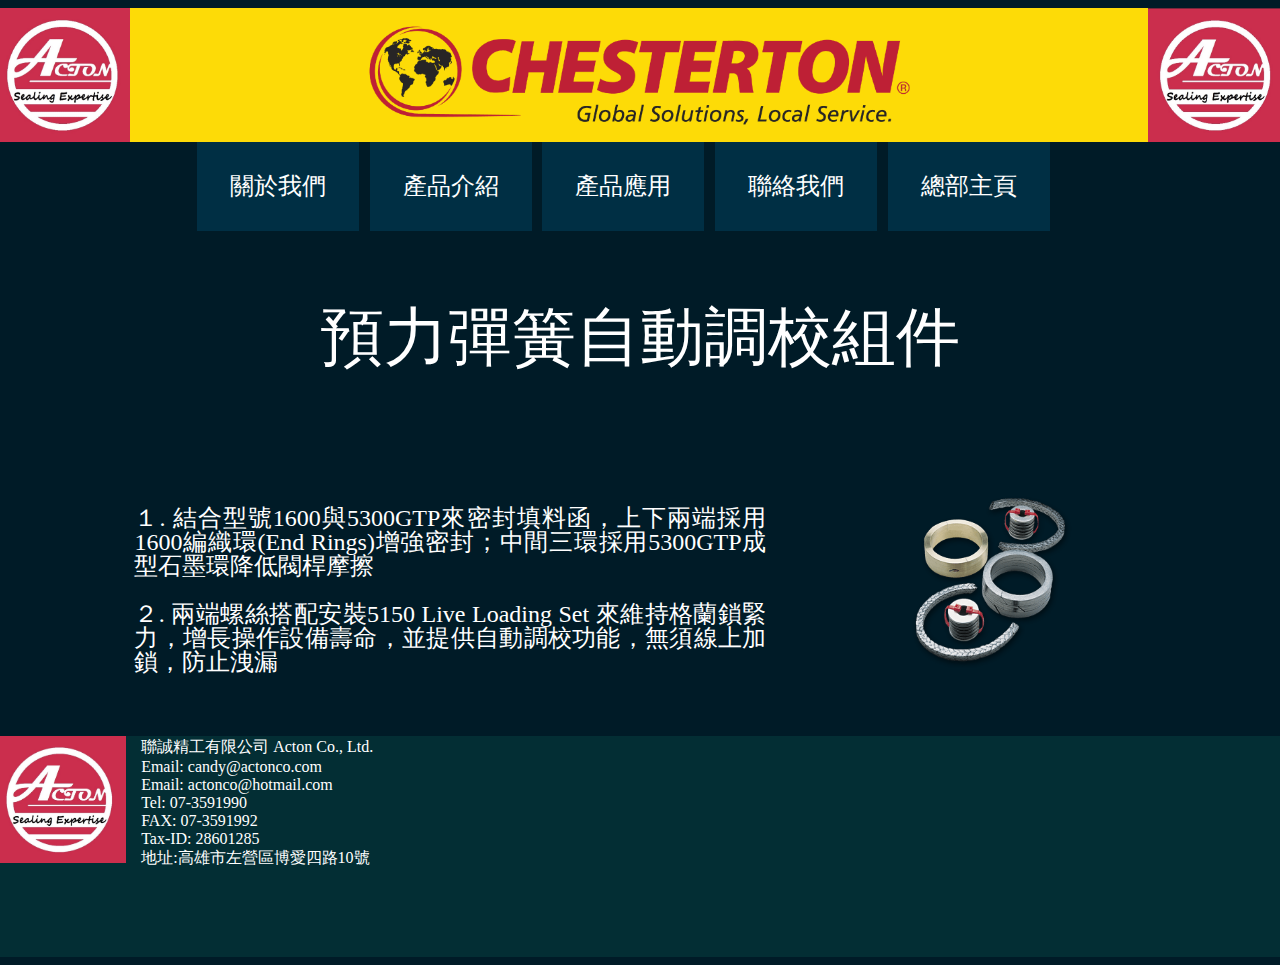
<file: Live Loading Kit.html>
<HTML>
    <HEAD>
        <TITLE>Live Loading Kit</TITLE>
        <link rel="stylesheet" href="Website CSS.css">
        <link rel="icon" type="images/x-icon" href="Images/logo-1.jpg">
        <STYLE type="text/css">
            /*banner*/
            body {
                overflow-x: hidden;
                background-color:#001b27;
            }   

            .bar-container{
                position: relative;
                display: inline-block;
                max-width: 20%;
                max-height:10%;
                padding-inline:3%;
            }

            </STYLE>
        </HEAD>


            <BODY>

<!--Top Menu Bar-->
<!--Top Menu Bar-->
<IMG id='banner' src="Images/banner.png"></IMG>
<DIV id="top-bar-pos">

    <DIV class="bar-container">
        <BUTTON class="menu-bar-btn">關於我們</BUTTON>
            <DIV class="bar-content">
                <A href="About us page.html">關於我們</A>
            </DIV>
    </DIV>
    <DIV class="bar-container">
        <BUTTON class="menu-bar-btn">產品介紹</BUTTON>
            <DIV class="bar-content">
                
                <A href="Gland Packing.html">密封填料</A>
                <A href="Live Loading Kit.html">預力彈簧自動調校組件</A>
                <A href="Packing Set.html" style="font-family: Century Gothic;">Packing Set</A>
                <A href="Disc Spring.html">預力彈簧</A>
                <A href="Steel Trap Gasket.html" style="font-family: Century Gothic;">Steel Trap Gasket墊片</A>
                <A href="Split Seal.html">雙辦式軸封</A>
                <A href="Spiral Trac.html">顆粒旋出器</A>

            </DIV>
    </DIV> 
    <DIV class="bar-container">
        <BUTTON class="menu-bar-btn">產品應用</BUTTON>
            <DIV class="bar-content">
                <A href="Product-application.html">產品應用</A>
            </DIV>
    </DIV> 
    <DIV class="bar-container">
        <BUTTON class="menu-bar-btn">聯絡我們</BUTTON>
            <DIV class="bar-content">
                <A href="Contact us.html">聯絡我們</A>
            </DIV>
    </DIV> 
    <DIV class="bar-container">
        <BUTTON class="menu-bar-btn">總部主頁</BUTTON>
            <DIV class="bar-content">
                <A href="ACTON CO LTD website.html">聯誠主頁</A>
                <A href="https://www.chesterton.com/en-us" style="font-family: century gothic;">Chesterton</A>
            </DIV>
    </DIV> 
</DIV>

<DIV class="Title">預力彈簧自動調校組件</DIV>
<DIV><DIV class="Bodytext" style="display:inline-block; width:50%;"><P style="line-height: 1em;">１.	結合型號1600與5300GTP來密封填料函，上下兩端採用1600編織環(End Rings)增強密封；中間三環採用5300GTP成型石墨環降低閥桿摩擦</P>
    <P style="line-height: 1em;">２.	兩端螺絲搭配安裝5150 Live Loading Set 來維持格蘭鎖緊力，增長操作設備壽命，並提供自動調校功能，無須線上加鎖，防止洩漏</P>
    </DIV>

<DIV style="display:inline-block;">
    <IMG class="images" src="Images/Product Section/5700B.png" style="width:70%;"></IMG>
</DIV></DIV>




<DIV class="footer">
    <IMG class="footer-img" src="Images/logo-1.jpg"></IMG>
    <DIV class="text-container">
    <DIV class="footer-text">聯誠精工有限公司 Acton Co., Ltd.</DIV>
    <DIV class="footer-text">Email: candy@actonco.com</DIV>
    <DIV class="footer-text">Email: actonco@hotmail.com</DIV>
    <DIV class="footer-text">Tel: 07-3591990</DIV>
    <DIV class="footer-text">FAX: 07-3591992</DIV>
    <DIV class="footer-text">Tax-ID: 28601285</DIV>
    <DIV class="footer-text">地址:高雄市左營區博愛四路10號</DIV>
    </DIV>
    
</DIV>
</file>
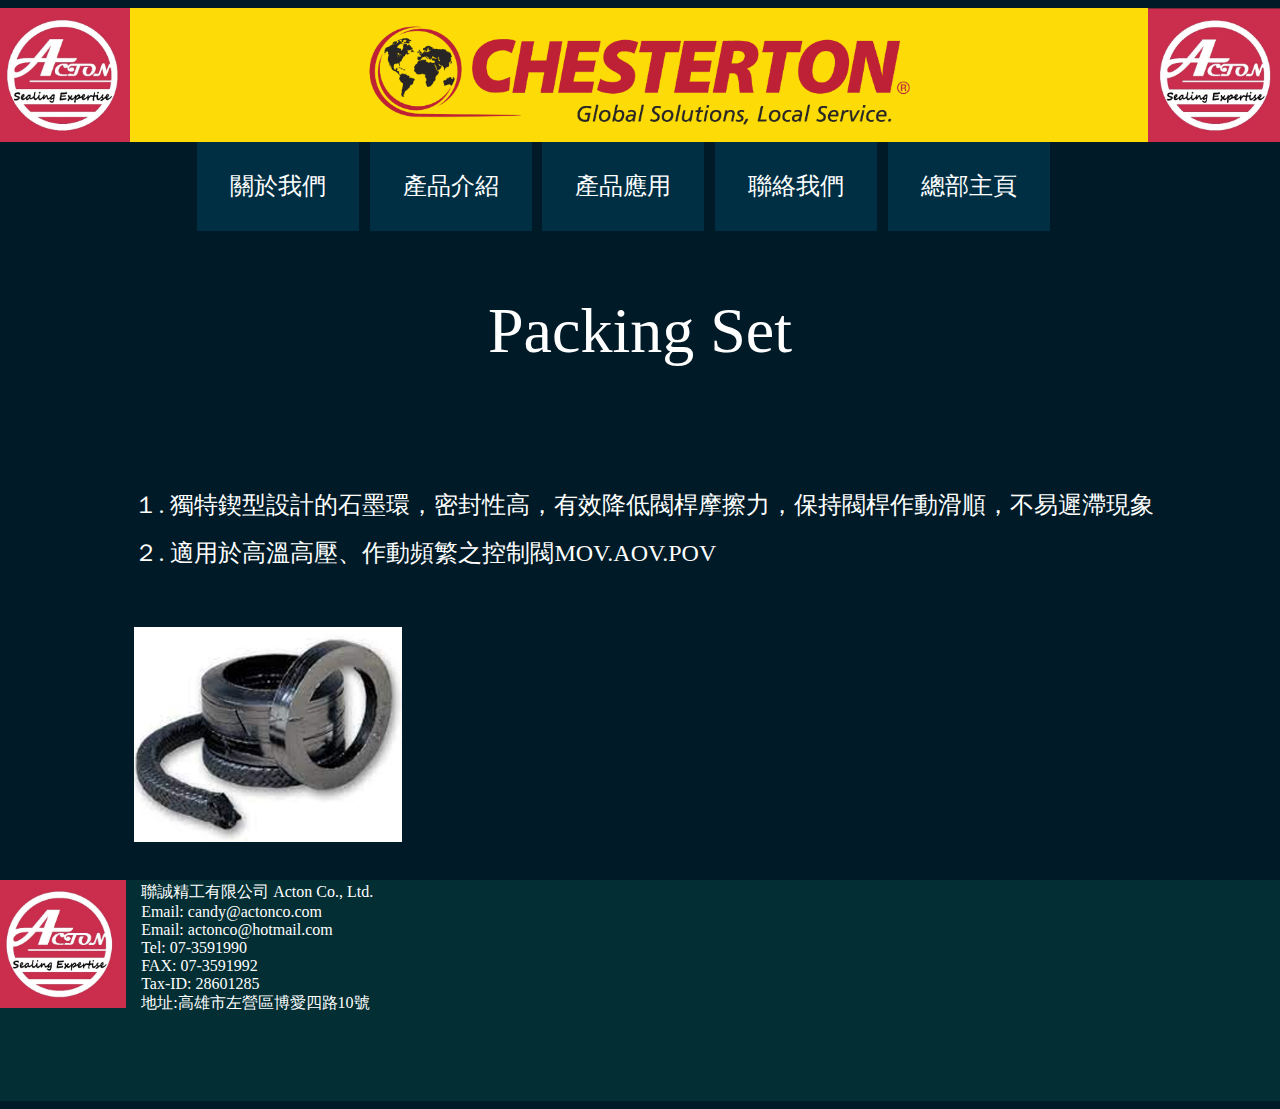
<file: Packing Set.html>
<HTML>
    <HEAD>
        <link rel="stylesheet" href="Website CSS.css">
        <link rel="icon" type="images/x-icon" href="Images/logo-1.jpg">
        <TITLE>Packing Set</TITLE>
        <STYLE type="text/css">
            /*banner*/
            body {
                overflow-x: hidden;
                background-color:#001b27;
            }   
            </STYLE>
        </HEAD>


            <BODY>

<!--Top Menu Bar-->
<!--Top Menu Bar-->
<IMG id='banner' src="Images/banner.png"></IMG>
<DIV id="top-bar-pos">

    <DIV class="bar-container">
        <BUTTON class="menu-bar-btn">關於我們</BUTTON>
            <DIV class="bar-content">
                <A href="About us page.html">關於我們</A>
            </DIV>
    </DIV>
    <DIV class="bar-container">
        <BUTTON class="menu-bar-btn">產品介紹</BUTTON>
            <DIV class="bar-content">
                
                <A href="Gland Packing.html">密封填料</A>
                <A href="Live Loading Kit.html">預力彈簧自動調校組件</A>
                <A href="Packing Set.html" style="font-family: Century Gothic;">Packing Set</A>
                <A href="Disc Spring.html">預力彈簧</A>
                <A href="Steel Trap Gasket.html" style="font-family: Century Gothic;">Steel Trap Gasket墊片</A>
                <A href="Split Seal.html">雙辦式軸封</A>
                <A href="Spiral Trac.html">顆粒旋出器</A>

            </DIV>
    </DIV> 
    <DIV class="bar-container">
        <BUTTON class="menu-bar-btn">產品應用</BUTTON>
            <DIV class="bar-content">
                <A href="Product-application.html">產品應用</A>
            </DIV>
    </DIV> 
    <DIV class="bar-container">
        <BUTTON class="menu-bar-btn">聯絡我們</BUTTON>
            <DIV class="bar-content">
                <A href="Contact us.html">聯絡我們</A>
            </DIV>
    </DIV> 
    <DIV class="bar-container">
        <BUTTON class="menu-bar-btn">總部主頁</BUTTON>
            <DIV class="bar-content">
                <A href="ACTON CO LTD website.html">聯誠主頁</A>
                <A href="https://www.chesterton.com/en-us" style="font-family: century gothic;">Chesterton</A>
            </DIV>
    </DIV> 
</DIV>
<DIV class="Title">Packing Set</DIV>
<DIV style="top:30%;"><DIV class="Bodytext" style="display:inline-block; width:82%;"><P style="line-height: 1em;">１.	獨特鍥型設計的石墨環，密封性高，有效降低閥桿摩擦力，保持閥桿作動滑順，不易遲滯現象</P>
    <P style="line-height: 1em;">２.	適用於高溫高壓、作動頻繁之控制閥MOV.AOV.POV</P>
    </DIV>

<DIV style="display:inline-block; left: 10%; position: relative; margin-bottom:3%;">
    <IMG class="images" src="Images/Product Section/5800 trimmed.jpg" style="width:30%; left: 10%;"></IMG>
</DIV>





<DIV class="footer">
    <IMG class="footer-img" src="Images/logo-1.jpg"></IMG>
    <DIV class="text-container">
    <DIV class="footer-text">聯誠精工有限公司 Acton Co., Ltd.</DIV>
    <DIV class="footer-text">Email: candy@actonco.com</DIV>
    <DIV class="footer-text">Email: actonco@hotmail.com</DIV>
    <DIV class="footer-text">Tel: 07-3591990</DIV>
    <DIV class="footer-text">FAX: 07-3591992</DIV>
    <DIV class="footer-text">Tax-ID: 28601285</DIV>
    <DIV class="footer-text">地址:高雄市左營區博愛四路10號</DIV>
    </DIV>
    
</DIV>
</file>
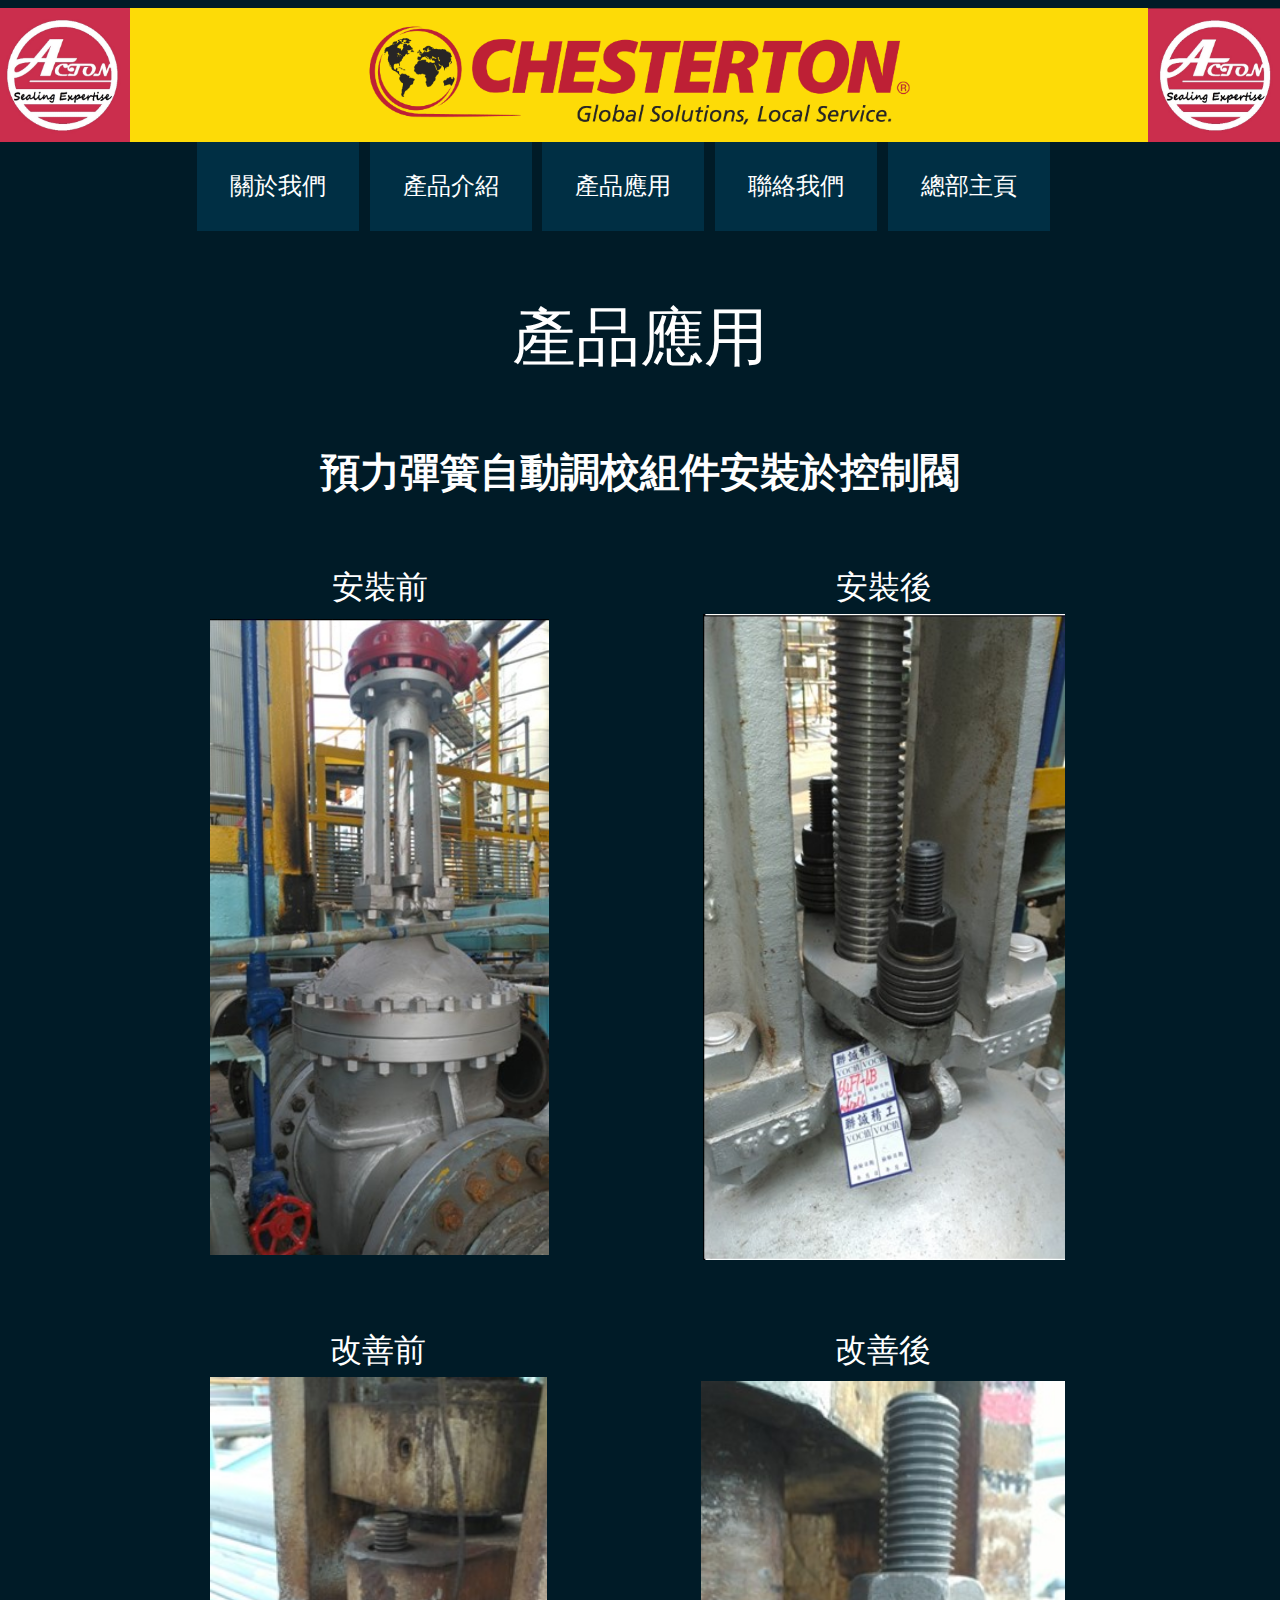
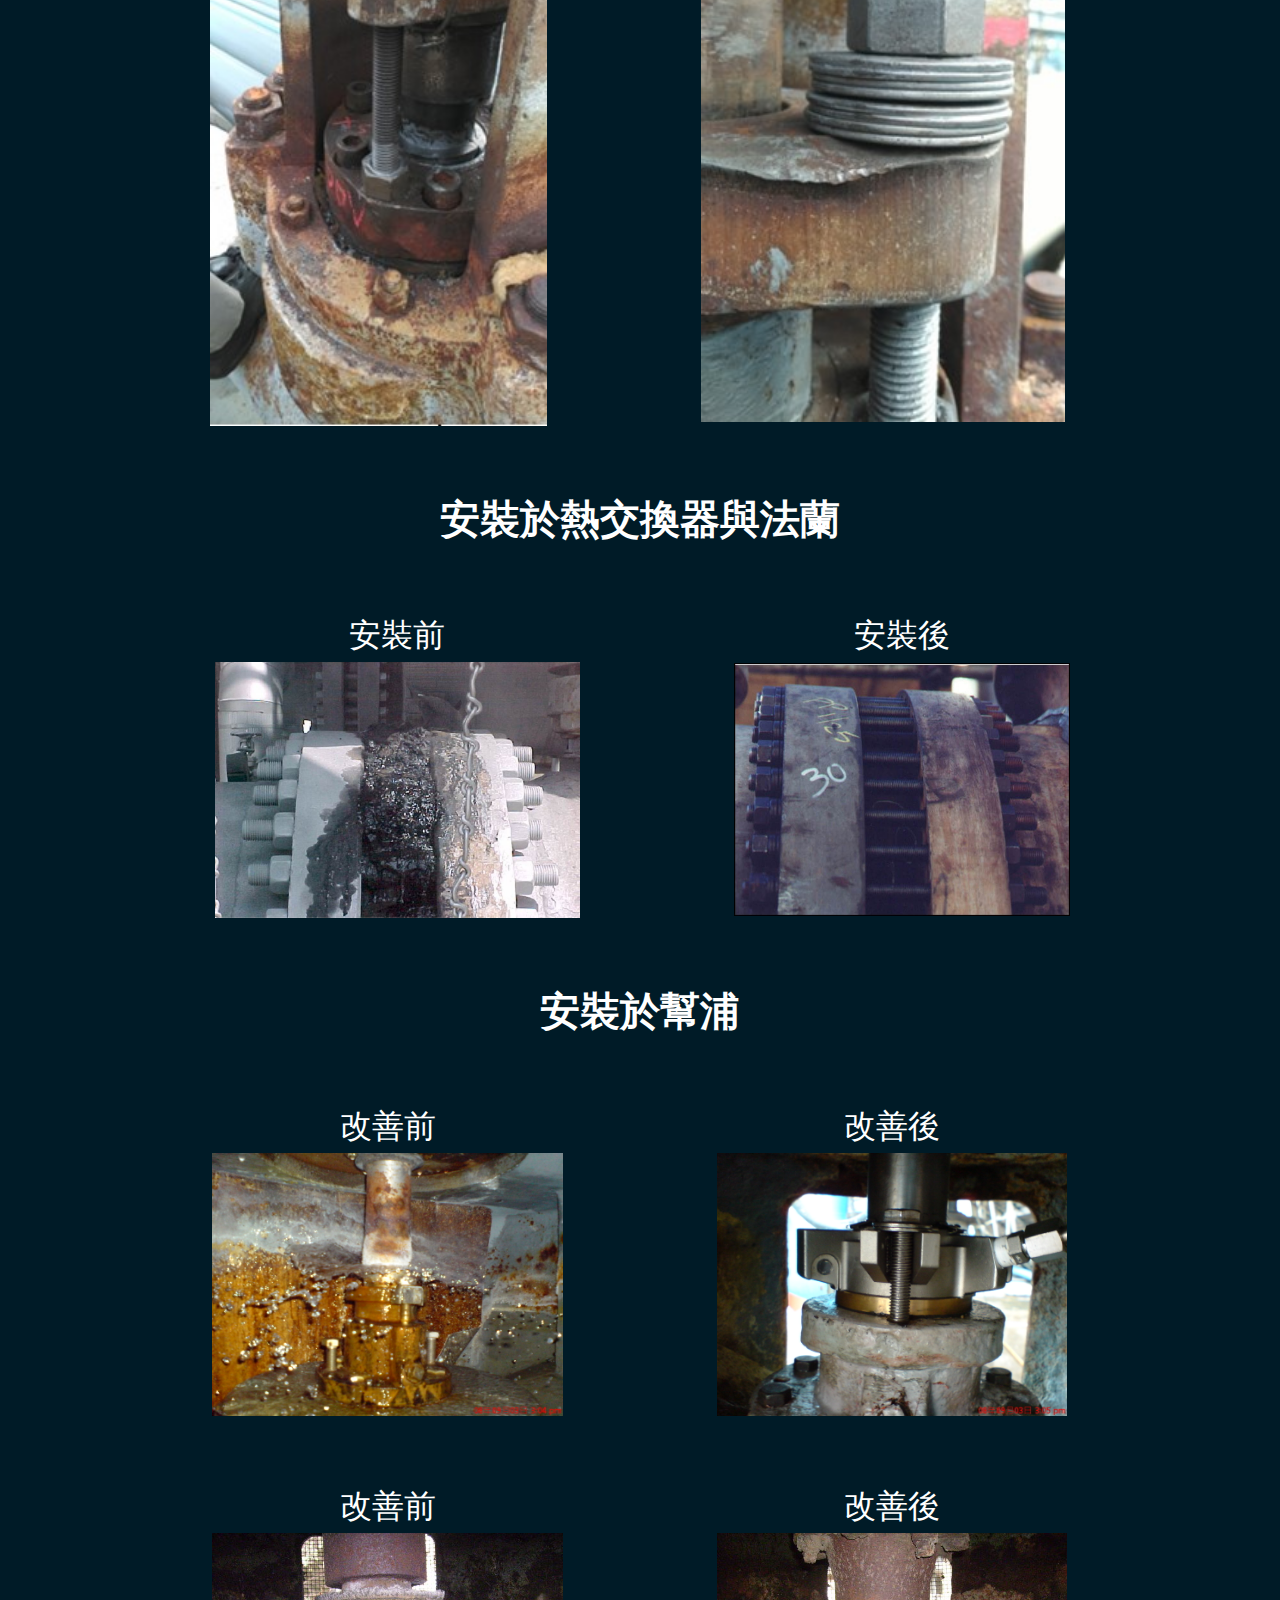
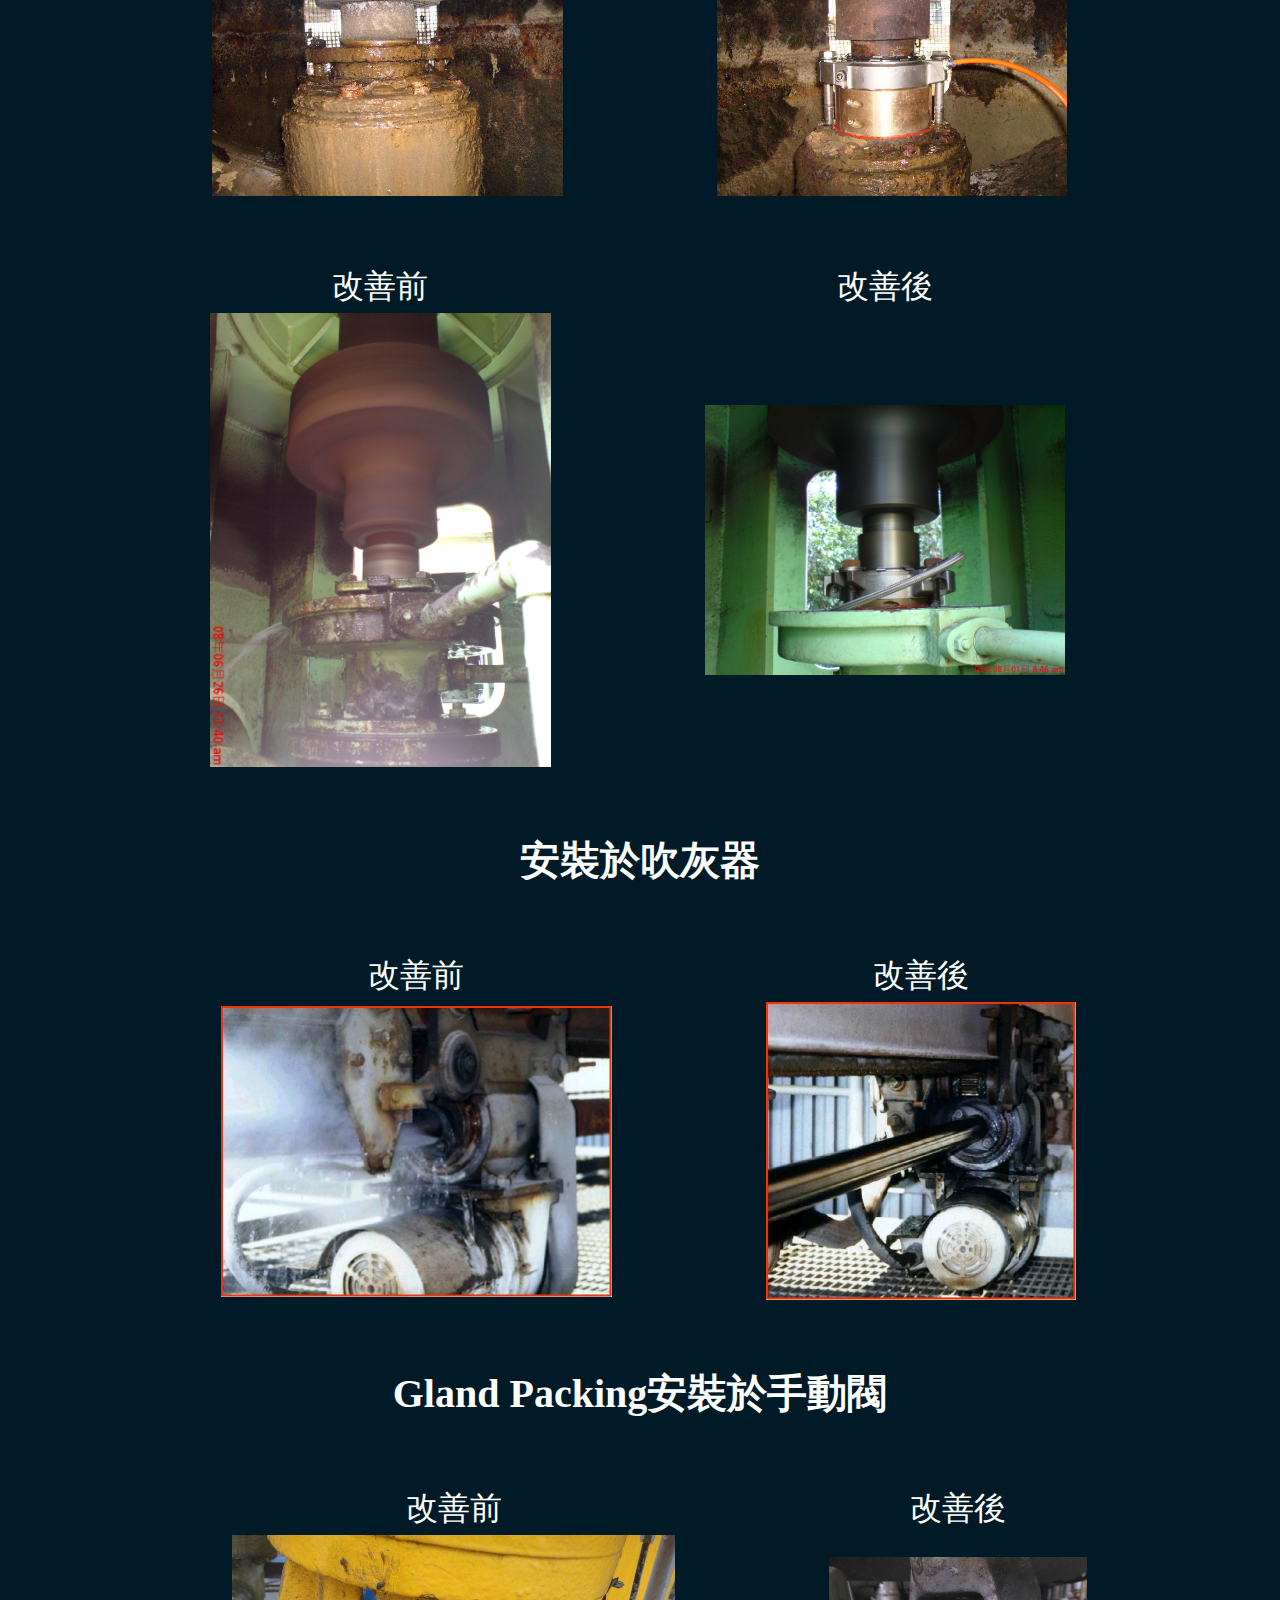
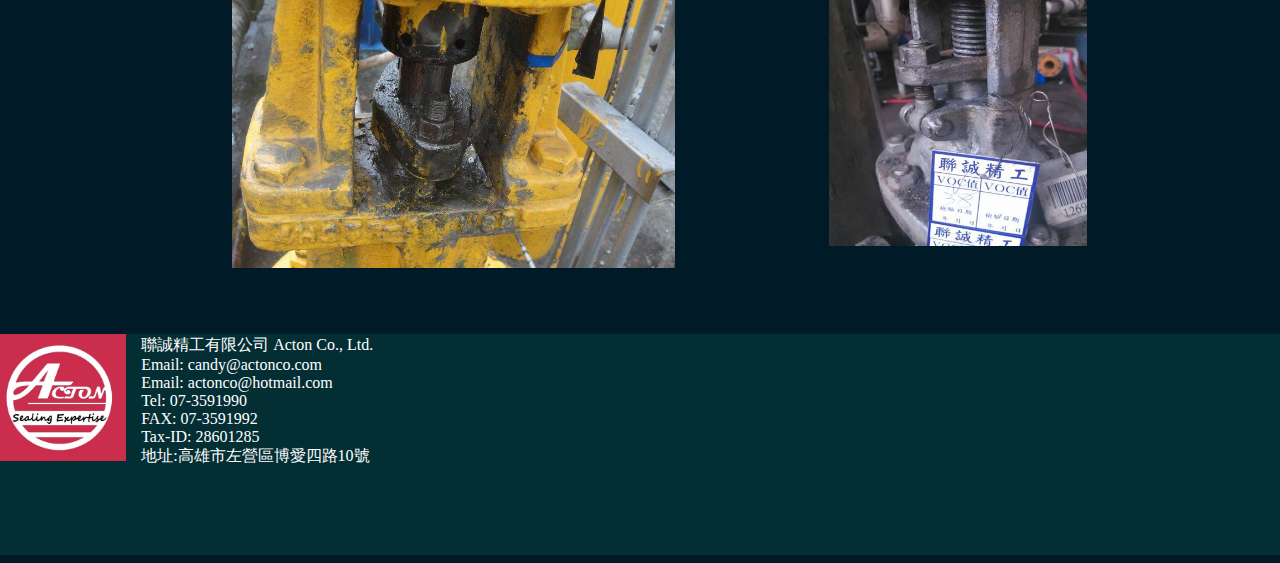
<file: Product-application.html>
<HTML>
    <HEAD>
        <link rel="icon" type="images/x-icon" href="Images/logo-1.jpg">
        <TITLE>Product Application</TITLE>
        <STYLE>
            .table{
                margin: 10%;
                margin-top: 5%;
                margin-bottom: 5%;
                position:relative;
                width: 80%;
                color:white;
                font-family: "century gothic";
                font-size: 200%;
            }
        </STYLE>
        <link rel="stylesheet" href="Website CSS.css">
    </HEAD>


            <BODY>
<IMG id='banner' src="Images/banner.png"></IMG>
<DIV id="top-bar-pos">

    <DIV class="bar-container">
        <BUTTON class="menu-bar-btn">關於我們</BUTTON>
            <DIV class="bar-content">
                <A href="About us page.html">關於我們</A>
            </DIV>
    </DIV>
    <DIV class="bar-container">
        <BUTTON class="menu-bar-btn">產品介紹</BUTTON>
            <DIV class="bar-content">
                
                <A href="Gland Packing.html">密封填料</A>
                <A href="Live Loading Kit.html">預力彈簧自動調校組件</A>
                <A href="Packing Set.html" style="font-family: Century Gothic;">Packing Set</A>
                <A href="Disc Spring.html">預力彈簧</A>
                <A href="Steel Trap Gasket.html" style="font-family: Century Gothic;">Steel Trap Gasket墊片</A>
                <A href="Split Seal.html">雙辦式軸封</A>
                <A href="Spiral Trac.html">顆粒旋出器</A>

            </DIV>
    </DIV> 
    <DIV class="bar-container">
        <BUTTON class="menu-bar-btn">產品應用</BUTTON>
            <DIV class="bar-content">
                <A href="Product-application.html">產品應用</A>
            </DIV>
    </DIV> 
    <DIV class="bar-container">
        <BUTTON class="menu-bar-btn">聯絡我們</BUTTON>
            <DIV class="bar-content">
                <A href="Contact us.html">聯絡我們</A>
            </DIV>
    </DIV> 
    <DIV class="bar-container">
        <BUTTON class="menu-bar-btn">總部主頁</BUTTON>
            <DIV class="bar-content">
                <A href="ACTON CO LTD website.html">聯誠主頁</A>
                <A href="https://www.chesterton.com/en-us" style="font-family: century gothic;">Chesterton</A>
            </DIV>
    </DIV> 

</DIV>

<P class="Title">產品應用</P>

<B><P class="Title" style="font-size: 250%; margin-bottom:3%; margin-top:3%;">預力彈簧自動調校組件安裝於控制閥</P></B>
<TABLE border="0" style="text-align: center; color: white;" class="table">
    <TR>
        <TD>安裝前</TD>
        <TD>安裝後</TD>
    </TR>

    <TR>
    <TD><IMG src="Images/control valve + live loading/安裝前.jpg" width="70%"></IMG></TD>
    <TD><IMG src="Images/control valve + live loading/安裝後.jpg" width="70%"></IMG></TD>
    </TR>
</TABLE>

<TABLE border="0" style="text-align: center; color: white;" class="table">
    <TR>
        <TD>改善前</TD>
        <TD>改善後</TD>
    </TR>

    <TR>
    <TD><IMG src="Images/control valve + live loading/改善前.jpg" width="70%"></IMG></TD>
    <TD><IMG src="Images/control valve + live loading/改善後.jpg" width="70%"></IMG></TD>
    </TR>
</TABLE>



<B><P class="Title" style="font-size: 250%; margin-bottom:3%; margin-top:3%;">安裝於熱交換器與法蘭</P></B>
<TABLE border="0" style="text-align: center; color: white;" class="table">
    <TR>
        <TD>安裝前</TD>
        <TD>安裝後</TD>
    </TR>

    <TR>
    <TD><IMG src="Images/flange and heat exchanger/HE洩漏圖.jpg" width="70%"></IMG></TD>
    <TD><IMG src="Images/flange and heat exchanger/改善圖.jpg" width="70%"></IMG></TD>
    </TR>
</TABLE>



<B><P class="Title" style="font-size: 250%; margin-bottom:3%; margin-top:3%;">安裝於幫浦</P></B>
<TABLE border="0" style="text-align: center; color: white;" class="table">
    <TR>
        <TD>改善前</TD>
        <TD>改善後</TD>
    </TR>

    <TR>
    <TD><IMG src="Images/pump/1-聯成化學/改善前照片1.JPG" width="70%"></IMG></TD>
    <TD><IMG src="Images/pump/1-聯成化學/改善後照片.JPG" width="70%"></IMG></TD>
    </TR>
</TABLE>

<TABLE border="0" style="text-align: center; color: white;" class="table">
    <TR>
        <TD>改善前</TD>
        <TD>改善後</TD>
    </TR>

    <TR>
    <TD><IMG src="Images/pump/2-台塑/改善前照片.JPG" width="70%"></IMG></TD>
    <TD><IMG src="Images/pump/2-台塑/改善後照片.JPG" width="70%"></IMG></TD>
    </TR>
</TABLE>

<TABLE border="0" style="text-align: center; color: white;" class="table">
    <TR>
        <TD>改善前</TD>
        <TD>改善後</TD>
    </TR>

    <TR>
    <TD><IMG src="Images/pump/3-中鋼/改善前照片.JPG" width="70%"></IMG></TD>
    <TD><IMG src="Images/pump/3-中鋼/改善後照片.JPG" width="70%"></IMG></TD>
    </TR>
</TABLE>



<B><P class="Title" style="font-size: 250%; margin-bottom:3%; margin-top:3%;">安裝於吹灰器</P></B>
<TABLE border="0" style="text-align: center; color: white;" class="table">
    <TR>
        <TD>改善前</TD>
        <TD>改善後</TD>
    </TR>

    <TR>
    <TD><IMG src="Images/soot blower/改善前.jpg" width="70%"></IMG></TD>
    <TD><IMG src="Images/soot blower/改善後.jpg" width="70%"></IMG></TD>
    </TR>
</TABLE>

<B><P class="Title" style="font-size: 250%; margin-bottom:3%; margin-top:3%;">Gland Packing安裝於手動閥</P></B>
<TABLE border="0" style="text-align: center; color: white;" class="table">
    <TR>
        <TD>改善前</TD>
        <TD>改善後</TD>
    </TR>

    <TR>
    <TD><IMG src="Images/valve/洩漏圖.jpg" width="70%"></IMG></TD>
    <TD><IMG src="Images/valve/安裝gland packing完工.jpg" width="70%"></IMG></TD>
    </TR>
</TABLE>



<DIV class="footer">
    <IMG class="footer-img" src="Images/logo-1.jpg"></IMG>
    <DIV class="text-container">
    <DIV class="footer-text">聯誠精工有限公司 Acton Co., Ltd.</DIV>
    <DIV class="footer-text">Email: candy@actonco.com</DIV>
    <DIV class="footer-text">Email: actonco@hotmail.com</DIV>
    <DIV class="footer-text">Tel: 07-3591990</DIV>
    <DIV class="footer-text">FAX: 07-3591992</DIV>
    <DIV class="footer-text">Tax-ID: 28601285</DIV>
    <DIV class="footer-text">地址:高雄市左營區博愛四路10號</DIV>
    </DIV>
    
</DIV>
</file>
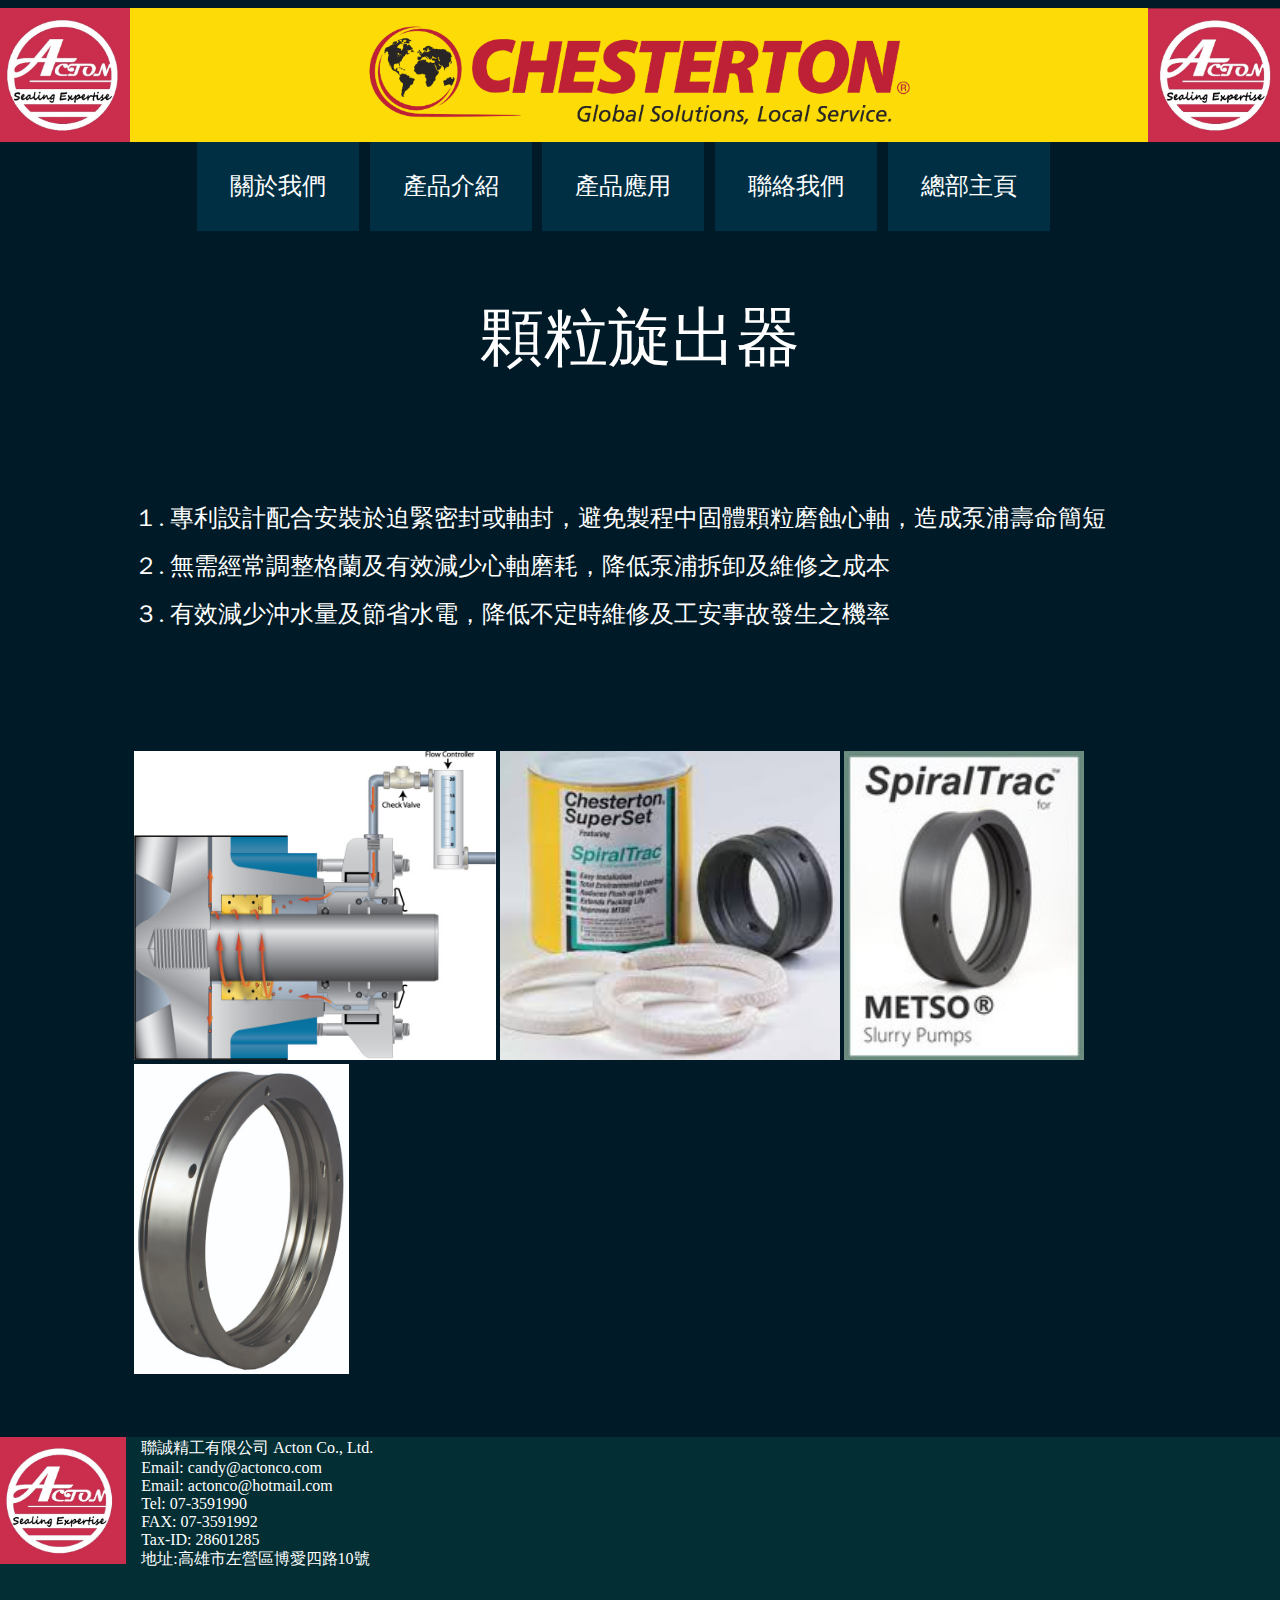
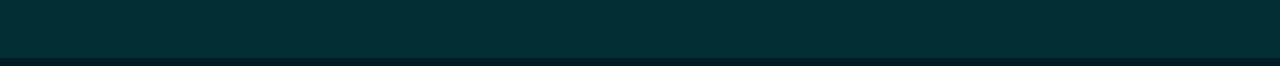
<file: Spiral Trac.html>
<HTML>
    <HEAD>
        <link rel="icon" type="images/x-icon" href="Images/logo-1.jpg">
        <TITLE>Spiral Trac</TITLE>
        <link rel="stylesheet" href="Website CSS.css">
        </HEAD>


            <BODY>

<!--Top Menu Bar-->
<!--Top Menu Bar-->
<IMG id='banner' src="Images/banner.png"></IMG>
<DIV id="top-bar-pos">

    <DIV class="bar-container">
        <BUTTON class="menu-bar-btn">關於我們</BUTTON>
            <DIV class="bar-content">
                <A href="About us page.html">關於我們</A>
            </DIV>
    </DIV>
    <DIV class="bar-container">
        <BUTTON class="menu-bar-btn">產品介紹</BUTTON>
            <DIV class="bar-content">
                
                <A href="Gland Packing.html">密封填料</A>
                <A href="Live Loading Kit.html">預力彈簧自動調校組件</A>
                <A href="Packing Set.html" style="font-family: Century Gothic;">Packing Set</A>
                <A href="Disc Spring.html">預力彈簧</A>
                <A href="Steel Trap Gasket.html" style="font-family: Century Gothic;">Steel Trap Gasket墊片</A>
                <A href="Split Seal.html">雙辦式軸封</A>
                <A href="Spiral Trac.html">顆粒旋出器</A>

            </DIV>
    </DIV> 
    <DIV class="bar-container">
        <BUTTON class="menu-bar-btn">產品應用</BUTTON>
            <DIV class="bar-content">
                <A href="Product-application.html">產品應用</A>
            </DIV>
    </DIV> 
    <DIV class="bar-container">
        <BUTTON class="menu-bar-btn">聯絡我們</BUTTON>
            <DIV class="bar-content">
                <A href="Contact us.html">聯絡我們</A>
            </DIV>
    </DIV> 
    <DIV class="bar-container">
        <BUTTON class="menu-bar-btn">總部主頁</BUTTON>
            <DIV class="bar-content">
                <A href="ACTON CO LTD website.html">聯誠主頁</A>
                <A href="https://www.chesterton.com/en-us" style="font-family: century gothic;">Chesterton</A>
            </DIV>
    </DIV> 


</DIV>
<DIV class="Title">顆粒旋出器</DIV>
    <DIV class="Bodytext"><P style="line-height: 1em;">１.	專利設計配合安裝於迫緊密封或軸封，避免製程中固體顆粒磨蝕心軸，造成泵浦壽命簡短</P>
        <P style="line-height: 1em;">２.	無需經常調整格蘭及有效減少心軸磨耗，降低泵浦拆卸及維修之成本</P>
        <P style="line-height: 1em;">３.	有效減少沖水量及節省水電，降低不定時維修及工安事故發生之機率</P>
    </DIV>

    <DIV style="margin: 5%; margin-left:10%;">
        <IMG class="images" src="Images/Product Section/seal_cavity_with_st.jpg" height="35%"></IMG>
        <IMG class="images" src="Images/Product Section/images (2).jpg" height="35%"></IMG>
        <IMG class="images" src="Images/Product Section/small_ST_bulleting_thumb_METSO.jpg" height="35%"></IMG>
        <IMG class="images" src="Images/Product Section/SpiralTrac2_resized.jpg" height="35%"></IMG>
    </DIV>

    <DIV class="footer">
        <IMG class="footer-img" src="Images/logo-1.jpg"></IMG>
        <DIV class="text-container">
        <DIV class="footer-text">聯誠精工有限公司 Acton Co., Ltd.</DIV>
        <DIV class="footer-text">Email: candy@actonco.com</DIV>
        <DIV class="footer-text">Email: actonco@hotmail.com</DIV>
        <DIV class="footer-text">Tel: 07-3591990</DIV>
        <DIV class="footer-text">FAX: 07-3591992</DIV>
        <DIV class="footer-text">Tax-ID: 28601285</DIV>
        <DIV class="footer-text">地址:高雄市左營區博愛四路10號</DIV>
        </DIV>
        
</DIV>
</file>
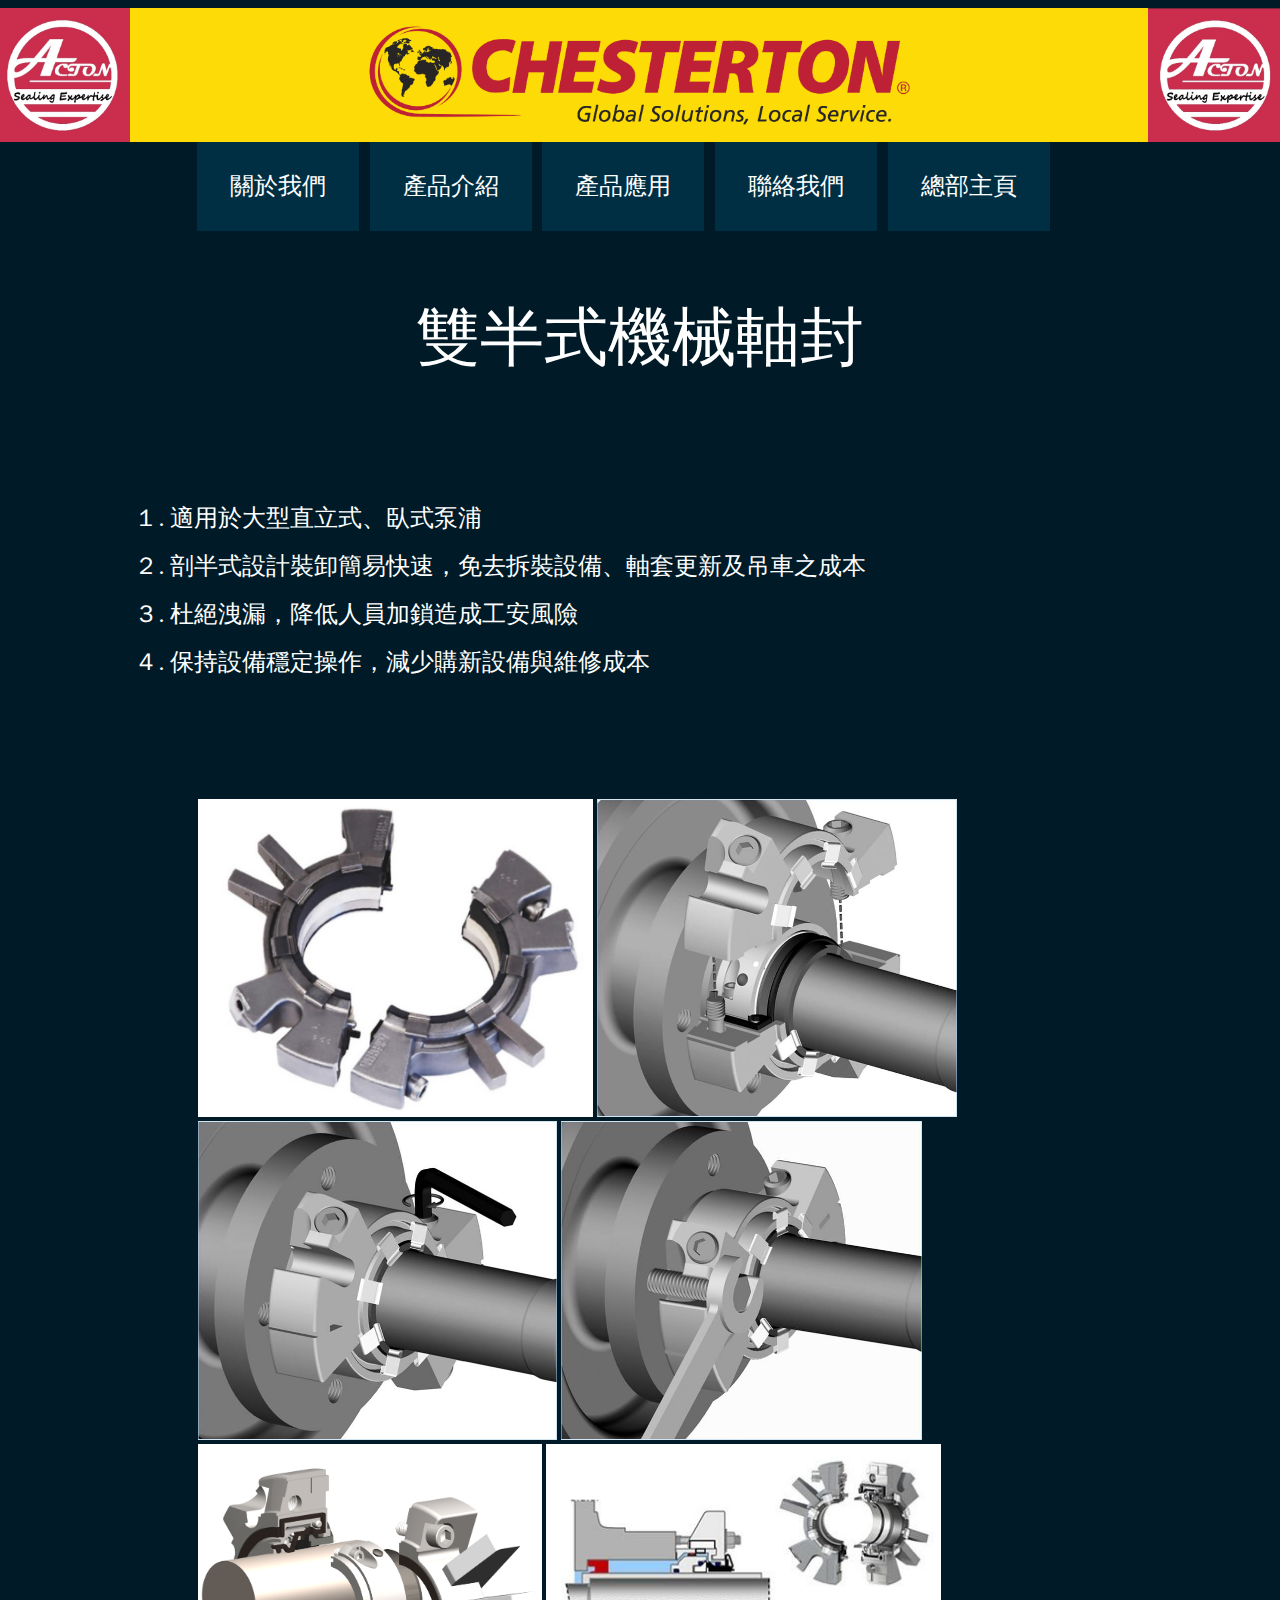
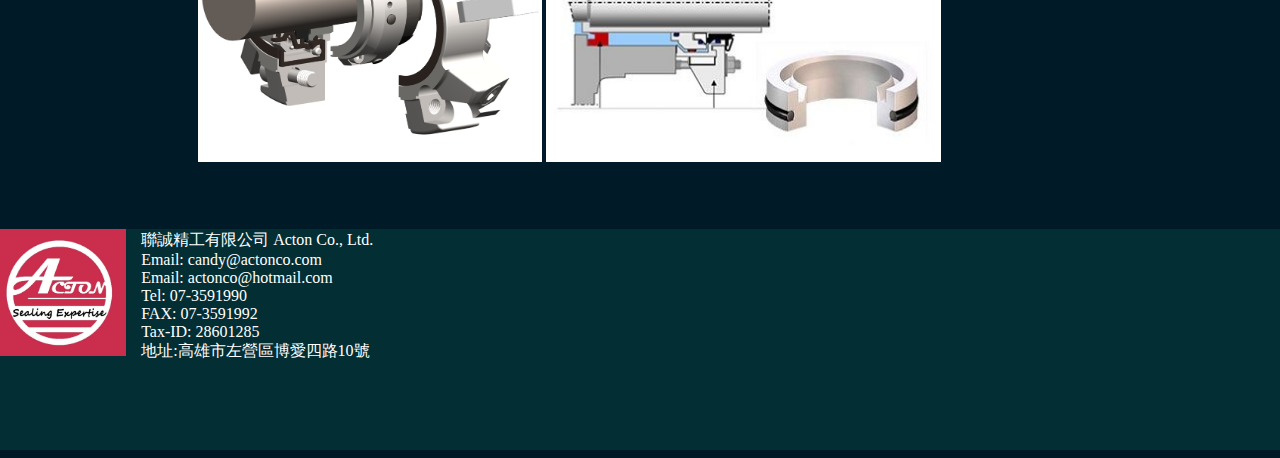
<file: Split Seal.html>
<HTML>
    <HEAD>
        <link rel="icon" type="images/x-icon" href="Images/logo-1.jpg">
        <link rel="stylesheet" href="Website CSS.css">
        <TITLE>Split Seal</TITLE>
        </HEAD>


            <BODY>

<!--Top Menu Bar-->
<!--Top Menu Bar-->
<IMG id='banner' src="Images/banner.png"></IMG>
<DIV id="top-bar-pos">
    
    <DIV class="bar-container">
        <BUTTON class="menu-bar-btn">關於我們</BUTTON>
            <DIV class="bar-content">
                <A href="About us page.html">關於我們</A>
            </DIV>
    </DIV>
    <DIV class="bar-container">
        <BUTTON class="menu-bar-btn">產品介紹</BUTTON>
            <DIV class="bar-content">
                
                <A href="Gland Packing.html">密封填料</A>
                <A href="Live Loading Kit.html">預力彈簧自動調校組件</A>
                <A href="Packing Set.html" style="font-family: Century Gothic;">Packing Set</A>
                <A href="Disc Spring.html">預力彈簧</A>
                <A href="Steel Trap Gasket.html" style="font-family: Century Gothic;">Steel Trap Gasket墊片</A>
                <A href="Split Seal.html">雙辦式軸封</A>
                <A href="Spiral Trac.html">顆粒旋出器</A>

            </DIV>
    </DIV> 
    <DIV class="bar-container">
        <BUTTON class="menu-bar-btn">產品應用</BUTTON>
            <DIV class="bar-content">
                <A href="Product-application.html">產品應用</A>
            </DIV>
    </DIV> 
    <DIV class="bar-container">
        <BUTTON class="menu-bar-btn">聯絡我們</BUTTON>
            <DIV class="bar-content">
                <A href="Contact us.html">聯絡我們</A>
            </DIV>
    </DIV> 
    <DIV class="bar-container">
        <BUTTON class="menu-bar-btn">總部主頁</BUTTON>
            <DIV class="bar-content">
                <A href="ACTON CO LTD website.html">聯誠主頁</A>
                <A href="https://www.chesterton.com/en-us" style="font-family: century gothic;">Chesterton</A>
            </DIV>
    </DIV> 


</DIV>
    
<DIV class="Title">雙半式機械軸封</DIV>
<DIV class="Bodytext"><P style="line-height: 1em;">１.	適用於大型直立式、臥式泵浦</P>
    <P style="line-height: 1em;">２.	剖半式設計裝卸簡易快速，免去拆裝設備、軸套更新及吊車之成本</P>
    <P style="line-height: 1em;">３.	杜絕洩漏，降低人員加鎖造成工安風險</P>
    <P style="line-height: 1em;">４.	保持設備穩定操作，減少購新設備與維修成本</P>
</DIV>

<DIV style="margin: 5%; margin-left:15%;">
    <IMG class="images" src="Images/Product Section/442.jpg" height="36%"></IMG>
    <IMG class="images" src="Images/Product Section/圖片1.jpg" height="36%"></IMG>
    <IMG class="images" src="Images/Product Section/圖片2.jpg" height="36%"></IMG>
    <IMG class="images" src="Images/Product Section/圖片3.jpg" height="36%"></IMG>
    <IMG class="images" src="Images/Product Section/圖片4.png" height="36%"></IMG>
    <IMG class="images" src="Images/Product Section/14d9f53e13b497d449c859f41eb0e3f3.jpg" height="36%"></IMG>
</DIV>
<DIV class="footer">
    <IMG class="footer-img" src="Images/logo-1.jpg"></IMG>
    <DIV class="text-container">
    <DIV class="footer-text">聯誠精工有限公司 Acton Co., Ltd.</DIV>
    <DIV class="footer-text">Email: candy@actonco.com</DIV>
    <DIV class="footer-text">Email: actonco@hotmail.com</DIV>
    <DIV class="footer-text">Tel: 07-3591990</DIV>
    <DIV class="footer-text">FAX: 07-3591992</DIV>
    <DIV class="footer-text">Tax-ID: 28601285</DIV>
    <DIV class="footer-text">地址:高雄市左營區博愛四路10號</DIV>
    </DIV>
    
</DIV>
</file>
<file: Website CSS.css>
/*banner*/
text{
    font-family:"century gothic";
}

 body {
    overflow-x: hidden;
    background-color:#001b27;
}   
#banner{
    max-width: 102%;
    min-width: 102%;
    left:-1%;
    position: relative;
    z-index: 2;

}
/* CSS for Menu Bar */
#top-bar-pos{
    position: relative;
    width:80%;
    margin: auto;
    max-width: 80%;
    padding: 0% 10%;
    align-content:center;

}

.bar-container{
    position: relative;
    display: inline-block;
    margin:auto;
    max-width: 20%;
    max-height:10%;
    padding-inline:3%;
}
.menu-bar-btn{
    background-color: #002f44;
    color: white;
    margin: 0 30%;
    font-size: 150%;
    padding-top:15%;
    padding-bottom:15%;
    min-height: 10%;
    max-height: 30%;
    min-width: 150%;
    max-width: 170%;
    border: none;
}

.bar-content{
    display: none;
    position: absolute;
    background-color: #ffffff;
    min-width:  110%;
    margin:0 30%;
    box-shadow: 0px 0.5% 1% 0px rgba(0,0,0,0.2);
    z-index: 1;
}
.bar-content a{
    color: rgb(0, 0, 0);
    padding: 5% 12%;
    text-decoration: none;
    display: block;
}

.bar-content a:hover {background-color: #ddd;}

.bar-container:hover .bar-content {display: block;}

.bar-container:hover .menu-bar-btn {background-color: #001d2b;}

/* CSS for Slideshow */

.slideShowContainer{
    max-width: 65%;
    position: relative;
    margin: 5% 20%;
}

.slide{
    display: none;
}

.prev, .next{
    cursor: pointer;
    position: absolute;
    top: 40%;
    width: auto;
    height: auto;
    margin-top: -5%;
    padding: 10% 2%;
    color: rgb(3, 17, 58);
    font-weight: bold;
    font-size: 18px;
    transition: 0.6s ease;
    border-radius: 0 1% 1% 0;
    user-select: none;
}

.next{
    right: 0;
    border-radius: 1% 0 0 1%;
}

.prev:hover, .next:hover {
    background-color: rgba(98, 98, 98, 0.8);
}

.caption {
    color: #f2f2f2;
    font-size: 5%;
    padding: 2% 3%;
    position: absolute;
    bottom: 2%;
    width: 100%;
    text-align: center;
}

.currentSlideNum {
    color: #090000;
    font-size: 120%;
    padding: 2% 3%;
    position: absolute;
    top: 0;
    font-family:Century Gothic;
}

.dot {
    cursor: pointer;
    margin-top: 100%;
    position: relative;
    height: 7px;
    width: 7px;
    margin: 0 0.5%;
    background-color: rgb(251, 255, 0);
    border-radius: 50%;
    display: inline-block;
    transition: background-color 0.6s ease;
    z-index: 1;
}

#dotpos{
    position: relative;
    width: 100%;

}
.active, .dot:hover {
    background-color: #ffffff;
}

.fade {
    animation-name: fade;
    animation-duration: 1.5s;
}

@keyframes fade {
    from {opacity: .4}
    to {opacity: 1}
}
                
/*Product Section*/
.large-container{
margin: 5%;
margin-top:0%;
margin-bottom:-5%;
padding-left:8%;
padding-right: 8%;
position: relative;
width: 100%;
height: 100%;
}

.product-sect-container{
display: inline-block;
position: relative;
width: 20%;
height: 60%;
max-width: 20%;
max-height: 60%;
background-color: #204a5d;
position: relative;
margin: 3% 2%;
padding-top: 2%;
padding-bottom: 2%;
-moz-transition: all 1000ms ease;
 -ms-transition: all 1000ms ease;
 -o-transition: all 1000ms ease;
 transition: all 1000ms ease;
}

.pic-in-container{
max-width: 70%;
padding: 14%;
padding-top: 5%;
padding-bottom: 10%;
}
.heading-in-container{
text-align: justify;
padding: 5%;
margin-left: 5%;
color: white;
font-family: century gothic;
font-size: 150%;
font-weight: none;

}
.text-in-container{
text-align: justify;
padding: 10%;
padding-top: 5%;
color: white;
font-family: century gothic;

}

.product-sect-container:hover {
transform: scale(1.1);
}
a:link {
text-decoration: none;
}

a:visited {
text-decoration: none;
}

a:hover {
text-decoration: underline;
}

a:active {
text-decoration: underline;
}

/*Footer*/
.footer{
margin:0;
bottom:0;
position: relative;
width:103%;
left: -1%;
height: 25%;
max-width: 103%;
background-color:rgba(4, 51, 56, 0.8);
}

.footer-img{
position: relative;
display: inline-block;
max-width:10%;
}

.text-container{
display:inline-block;
bottom: 1%;
}

.footer-text{
position: relative;
left: 5%;
color: white;
font-family: Century Gothic;
top: 10%;
}

.Title{
    text-align: center;
    max-width:100%;
    height:auto;
    margin-top: 5%;
    color: white;
    font-size: 400%;
    font-family: century gothic;
}

.Bodytext{
    max-width:100%;
    right:10%;
    height:auto;
    padding-top:3%;
    margin-top: 5%;
    padding-left: 10%;
    padding-right: 10%;
    padding-bottom: 3%;
    color: white;
    font-size: 150%;
    text-align: justify;
    font-family: century gothic;
}
</file>
